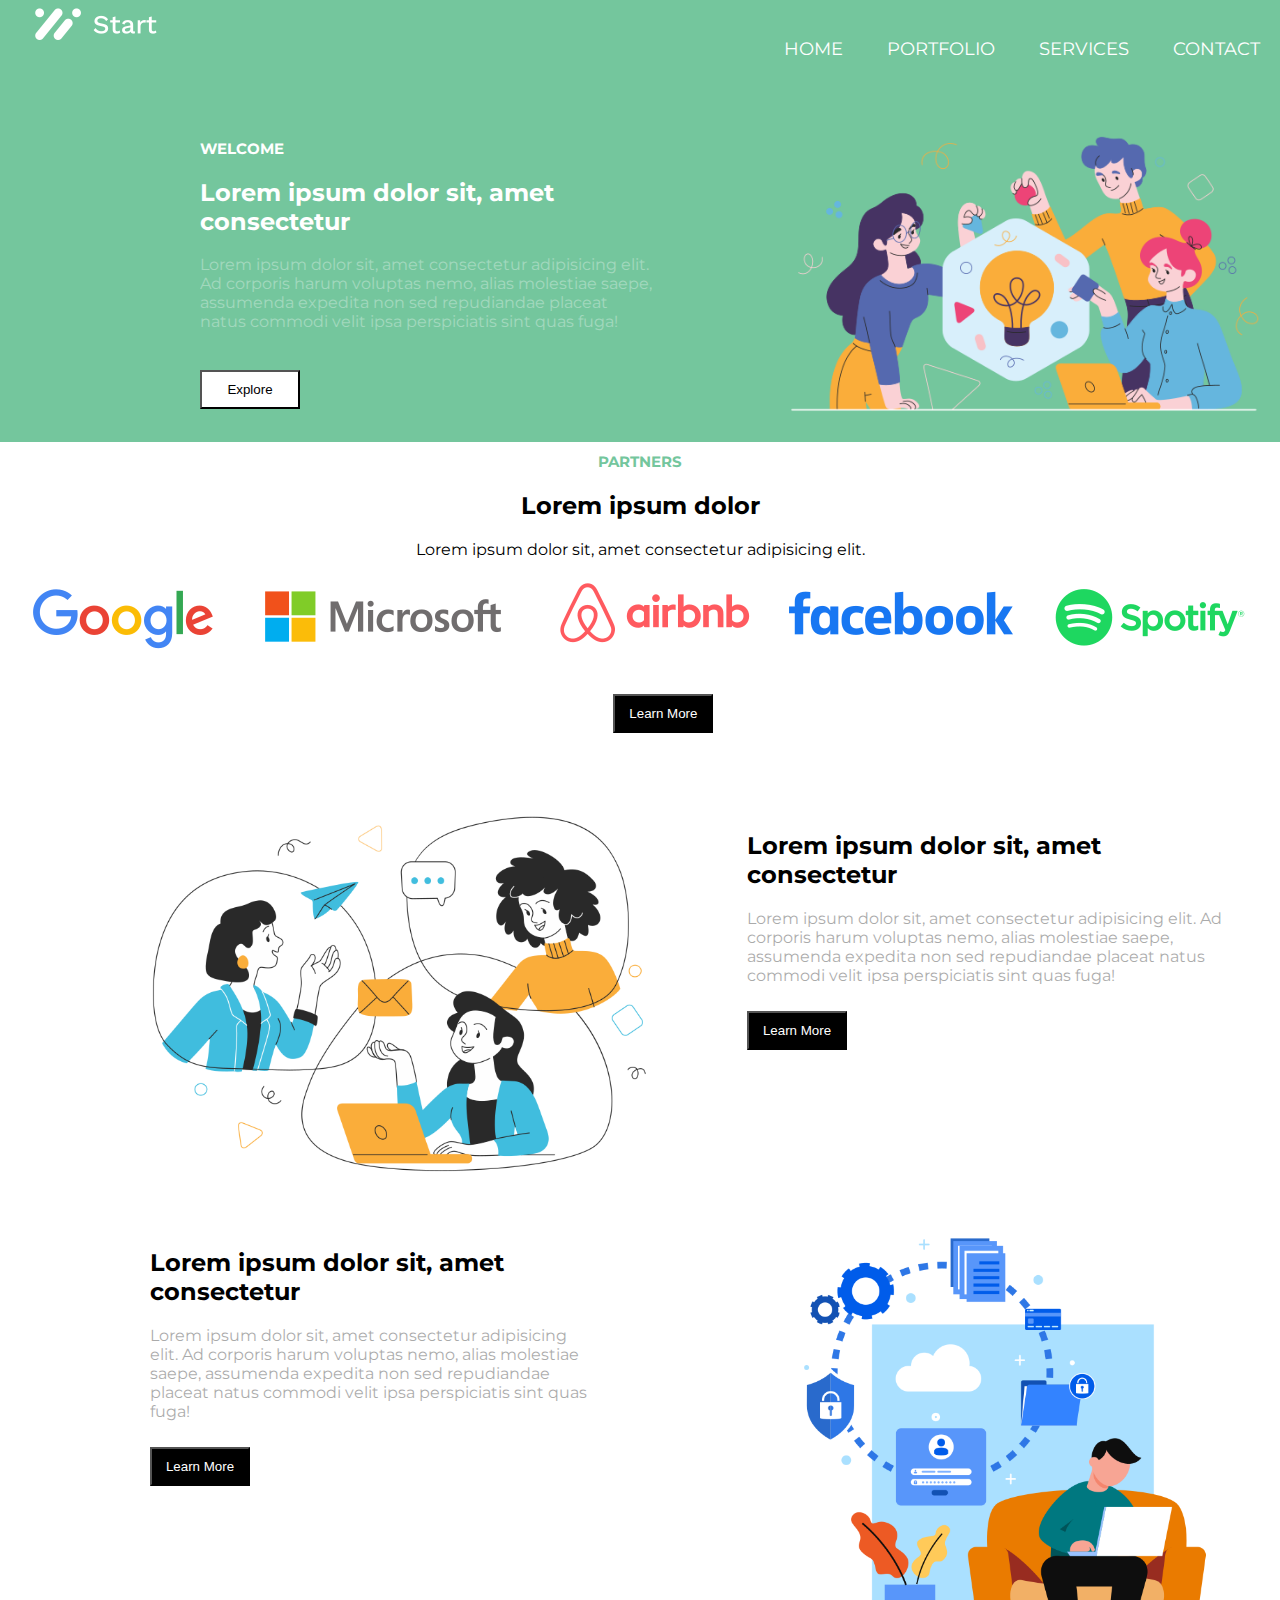
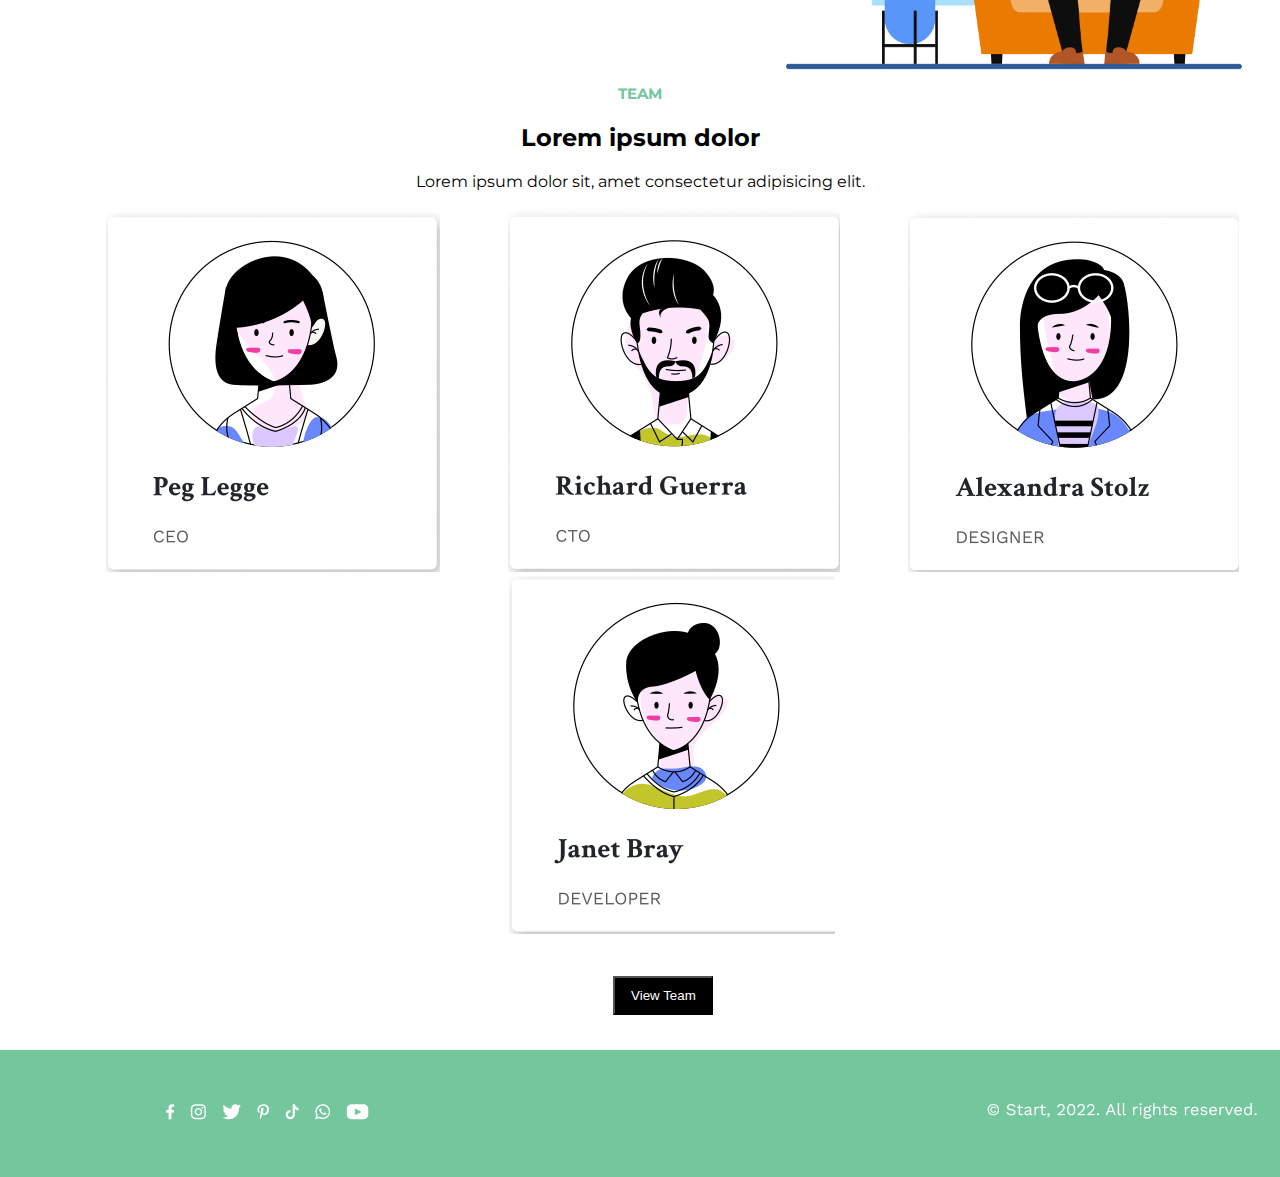
<file: Implementation_maquettes_HTML_CSS/index.html>
<!DOCTYPE html>
<html lang="en">
  <head>
    <meta charset="UTF-8" />
    <meta http-equiv="X-UA-Compatible" content="IE=edge" />
    <meta name="viewport" content="width=device-width, initial-scale=1.0" />
    <title></title>
    <link rel="stylesheet" href="style.css" />
    <link
      rel="stylesheet"
      href="https://cdnjs.cloudflare.com/ajax/libs/font-awesome/5.15.2/css/all.min.css"
    />
  </head>
  <body>
    <header>
      <nav class="main-nav">
        <input type="checkbox" id="check" />
        <label for="check" class="menu-btn">
          <i class="fas fa-bars"></i>
        </label>
        <!--a href="index.html" class="logo">andraWare</a-->
        <img class="logo" src="images/logo.png" alt="">
        <ul class="navlinks">
          <li><a href="index.html">Home</a></li>
          <li><a href="portfolio.html">Portfolio</a></li>
          <li><a href="services.html">Services</a></li>
          <li><a href="contact.html" class="contact">Contact</a></li>
        </ul>
      </nav>
      <div class="bloc_1">
        <div class="des">
            <h1>WELCOME</h1>
            <h2>Lorem ipsum dolor sit, amet consectetur</h2>
            <p>Lorem ipsum dolor sit, amet consectetur adipisicing elit. Ad corporis harum voluptas nemo, alias molestiae saepe, assumenda expedita non sed repudiandae placeat natus commodi velit ipsa perspiciatis sint quas fuga!</p>
            <button>Explore</button>
        </div>
        <div class="im">
            <img src="images/im_1.png" alt="">
        </div>
    </div>
    </header>
      
    <div class="a">
        <div class="a_1">
            <h1>PARTNERS</h1>
            <h2>Lorem ipsum dolor</h2>
            <p>Lorem ipsum dolor sit, amet consectetur adipisicing elit.</p>
            <!--img src="images/res.png" alt="" srcset=""-->
            <div class="res">
                <img src="images/google.png" alt="">
                <img src="images/microsoft.png" alt="">
                <img src="images/are.png" alt="">
                <img src="images/facebook.png" alt="">
                <img src="images/sportify.png" alt="">

            </div>
            <pre> 
            <button>Learn More</button>      
            </pre>
            
        </div>
        
    </div>
    <div class="b">
        <div class="b_1">
            <img src="images/filles.png" alt="">

        </div>
        <div class="b_2">
            <div class="des">
                <h2>Lorem ipsum dolor sit, amet consectetur</h2>
                <p>Lorem ipsum dolor sit, amet consectetur adipisicing elit. Ad corporis harum voluptas nemo, alias molestiae saepe, assumenda expedita non sed repudiandae placeat natus commodi velit ipsa perspiciatis sint quas fuga!</p>
                <button>Learn More</button>
            </div>

        </div>

    </div>
    <div class="c">
        <div class="c_1">
            <div class="des">
                <h2>Lorem ipsum dolor sit, amet consectetur</h2>
                <p>Lorem ipsum dolor sit, amet consectetur adipisicing elit. Ad corporis harum voluptas nemo, alias molestiae saepe, assumenda expedita non sed repudiandae placeat natus commodi velit ipsa perspiciatis sint quas fuga!</p>
                <button>Learn More</button>
            </div>
        </div>    
        <div class="c_2">
            <img src="images/garOrdi.png" alt="">
    
        </div>


    </div>
    <div class="a">
        <div class="a_1">
            <h1>TEAM</h1>
            <h2>Lorem ipsum dolor</h2>
            <p>Lorem ipsum dolor sit, amet consectetur adipisicing elit.</p>
            <!--img id="cool" src="images/team.png.png" alt="" srcset=""-->
            <div class="team">
                <img src="images/team1.png" alt="">
                <img src="images/team2.png" alt="">
                <img src="images/team3.png" alt="">
                <img src="images/team4.png" alt="">

            </div>
            <pre> 
            <button>View Team</button>      
            </pre>
            
        </div>
        
    </div>
    <div class="footer">
        <div id="media">
            <img src="images/media.png" alt="">

        </div>
        
        <div id="licence">
            <img src="images/licence.png" alt="">

        </div>
        
        
    </div>
    
  </body>
</html>
</file>
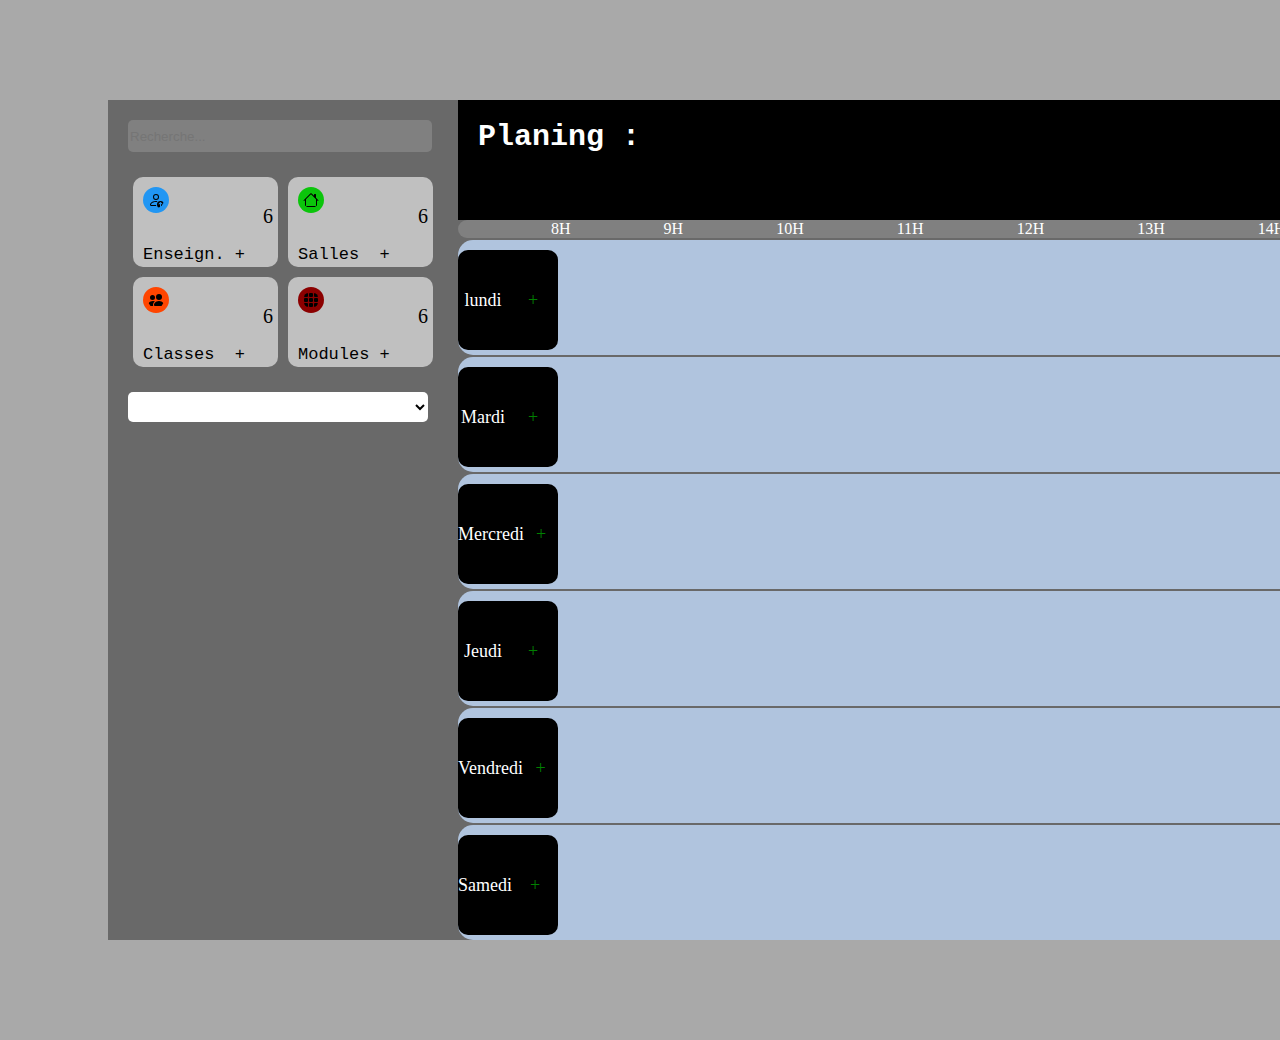
<file: Projet_Js/index.html>
<!DOCTYPE html>
<html lang="en">
<head>
    <meta charset="UTF-8">
    <meta http-equiv="X-UA-Compatible" content="IE=edge">
    <meta name="viewport" content="width=device-width, initial-scale=1.0">
    <link rel="stylesheet" href="style.css">
    <title></title>
    <script src="JS.js" defer></script>
</head>
<body>
    <div class="container" id="containere">
        <div class="a">
            <div class="recherche">
                <input type="text" placeholder="Recherche..." id="">
            </div>
            <div class="bloc">
                <div class="bloc_1">
                    <div class="Eng">
                        <svg xmlns="http://www.w3.org/2000/svg" width="16" height="16" fill="currentColor" class="bi bi-person-up" viewBox="0 0 16 16">
                            <path d="M12.5 16a3.5 3.5 0 1 0 0-7 3.5 3.5 0 0 0 0 7Zm.354-5.854 1.5 1.5a.5.5 0 0 1-.708.708L13 11.707V14.5a.5.5 0 0 1-1 0v-2.793l-.646.647a.5.5 0 0 1-.708-.708l1.5-1.5a.5.5 0 0 1 .708 0ZM11 5a3 3 0 1 1-6 0 3 3 0 0 1 6 0ZM8 7a2 2 0 1 0 0-4 2 2 0 0 0 0 4Z"/>
                            <path d="M8.256 14a4.474 4.474 0 0 1-.229-1.004H3c.001-.246.154-.986.832-1.664C4.484 10.68 5.711 10 8 10c.26 0 .507.009.74.025.226-.341.496-.65.804-.918C9.077 9.038 8.564 9 8 9c-5 0-6 3-6 4s1 1 1 1h5.256Z"/>
                        </svg>
                        <span>6</span>
                        <pre><p>Enseign. +</p></pre>
        
                    </div>
                    <div class="salles">
                        <svg xmlns="http://www.w3.org/2000/svg" width="16" height="16" fill="currentColor" class="bi bi-house" viewBox="0 0 16 16">
                            <path d="M8.707 1.5a1 1 0 0 0-1.414 0L.646 8.146a.5.5 0 0 0 .708.708L2 8.207V13.5A1.5 1.5 0 0 0 3.5 15h9a1.5 1.5 0 0 0 1.5-1.5V8.207l.646.647a.5.5 0 0 0 .708-.708L13 5.793V2.5a.5.5 0 0 0-.5-.5h-1a.5.5 0 0 0-.5.5v1.293L8.707 1.5ZM13 7.207V13.5a.5.5 0 0 1-.5.5h-9a.5.5 0 0 1-.5-.5V7.207l5-5 5 5Z"/>
                        </svg>
                        <span>6</span>
                        <pre><p>Salles  +</p></pre>
                    </div>
                
                </div>
                <div class="bloc_2">
                    <div class="classes">
                        <svg xmlns="http://www.w3.org/2000/svg" width="16" height="16" fill="currentColor" class="bi bi-people-fill" viewBox="0 0 16 16">
                            <path d="M7 14s-1 0-1-1 1-4 5-4 5 3 5 4-1 1-1 1H7Zm4-6a3 3 0 1 0 0-6 3 3 0 0 0 0 6Zm-5.784 6A2.238 2.238 0 0 1 5 13c0-1.355.68-2.75 1.936-3.72A6.325 6.325 0 0 0 5 9c-4 0-5 3-5 4s1 1 1 1h4.216ZM4.5 8a2.5 2.5 0 1 0 0-5 2.5 2.5 0 0 0 0 5Z"/>
                        </svg>
                        <span>6</span>
                        <pre><p>Classes  +</p></pre>   
                    </div>
                    <div class="modules">
                        <svg xmlns="http://www.w3.org/2000/svg" width="16" height="16" fill="currentColor" class="bi bi-grid-3x3-gap-fill" viewBox="0 0 16 16">
                            <path d="M1 2a1 1 0 0 1 1-1h2a1 1 0 0 1 1 1v2a1 1 0 0 1-1 1H2a1 1 0 0 1-1-1V2zm5 0a1 1 0 0 1 1-1h2a1 1 0 0 1 1 1v2a1 1 0 0 1-1 1H7a1 1 0 0 1-1-1V2zm5 0a1 1 0 0 1 1-1h2a1 1 0 0 1 1 1v2a1 1 0 0 1-1 1h-2a1 1 0 0 1-1-1V2zM1 7a1 1 0 0 1 1-1h2a1 1 0 0 1 1 1v2a1 1 0 0 1-1 1H2a1 1 0 0 1-1-1V7zm5 0a1 1 0 0 1 1-1h2a1 1 0 0 1 1 1v2a1 1 0 0 1-1 1H7a1 1 0 0 1-1-1V7zm5 0a1 1 0 0 1 1-1h2a1 1 0 0 1 1 1v2a1 1 0 0 1-1 1h-2a1 1 0 0 1-1-1V7zM1 12a1 1 0 0 1 1-1h2a1 1 0 0 1 1 1v2a1 1 0 0 1-1 1H2a1 1 0 0 1-1-1v-2zm5 0a1 1 0 0 1 1-1h2a1 1 0 0 1 1 1v2a1 1 0 0 1-1 1H7a1 1 0 0 1-1-1v-2zm5 0a1 1 0 0 1 1-1h2a1 1 0 0 1 1 1v2a1 1 0 0 1-1 1h-2a1 1 0 0 1-1-1v-2z"/>
                        </svg>
                        <!--img src="" alt=""-->
                        <span>6</span>
                        <pre><p>Modules +</p></pre>  
                    </div>
                </div>
                
            </div>
            <div class="liste">
                <select id="selection">
                    
                </select>
            </div>
            
        </div>
        <div class="b">
            <div class="planing" id="planing">
                <div class="p1">
                    <pre><strong>Planing :<span id="titre"></span></strong></pre>
                </div>
                <div class="p2">
                    <label class="switch">
                        <input id="toggle-button" type="checkbox">
                        <span class="slider round"></span>
                    </label>
                </div>
            </div>
            <div class="horaires">
                <!--div class="espaces">
                </div-->
                <div class="heures">
                    
                </div>

            </div>
            <div class="jour" data-jour="lundi">
                <div class="jo" >
                    <span>lundi</span>
                    <span id="plus">+</span> 
                </div> 
                <div class="hor"id="lundi">
                   <!--div class="elt">
                        <div class="contenuElt">
                            <span class="span1">L2 GPT</span>
                            <span class="span2">JAVASCRIPT</span>
                            <span class="span3">101</span>
                        </div>
                    
                   </div-->
                </div>               
            </div>
            <div class="jour" data-jour="mardi">
                <div class="jo" >
                    <span>Mardi</span>
                    <span id="plus">+</span> 
                </div>
                <div class="hor" id="mardi">
                    <!--div class="elt">
                        
                        
                    </div-->
                </div>                 
            </div>
            <div class="jour" data-jour="mercredi">
                <div class="jo">
                    <span>Mercredi</span>
                    <span id="plus">+</span> 
                </div>
                <div class="hor" id="mercredi">
                    <!--div class="elt">
                        
                    </div-->
                 </div>                 
            </div>
            <div class="jour" data-jour="jeudi">
                <div class="jo">
                    <span>Jeudi</span>
                    <span id="plus">+</span>           
                </div>
                <div class="hor" id="jeudi">
                    <!--div class="elt">
                        
                    </div-->
                 </div>                 
            </div>
            <div class="jour" data-jour="vendredi">
                <div class="jo">
                    <span>Vendredi</span>
                    <span id="plus">+</span> 
                </div>
                <div class="hor"id="vendredi" >
                    <div class="elt">
                        
                    </div>
                </div>                 
            </div>
            <div class="jour" data-jour="samedi">
                <div class="jo">
                    <span>Samedi</span>
                    <span id="plus">+</span> 
                </div>
                <div class="hor" id="samedi">
                    <!--div class="elt">
                        
                    </div-->
                </div>                 
            </div>
        </div>

    </div>     
	<div id="mon-formulaire">
		<form id="formulaire">
            <h1>Modal Title</h1>
        
            <label for="module">Module</label>
            <select id="module" name="" class="s1">
                <option value="ALGO">ALGO</option>
                <option value="PHP">PHP</option>
                <option value="PYTHON">PYTHON</option>
                <option value="LC">LC</option>
                <option value="JAVASCRIPT">JAVASCRIPT</option>
                <option value="JAVA">JAVA</option>
            </select><br>
        
            <label for="enseignant">Enseignant</label>
            <select id="enseignant" name="" class="s2">
                <option value="Aly">Aly</option>
                <option value="Baila">Baila</option>
                <option value="Ndoye">Ndoye</option>
                <option value="Mbaye">Mbaye</option>
                <option value="Djiby">Djiby</option>
                <option value="Seckouba">SecKouba</option>
            </select><br>
        
            <label for="salle">Salle</label>
            <select id="salle" name="" class="s3">
                <option value="101">101</option>
                <option value="102">102</option>
                <option value="103">103</option>
                <option value="104">104</option>
                <option value="201">201</option>
            </select><br>
        
            <label for="heureDebut">HeureDebut</label>
            <select id="heureDebut" name="" class="s4">
                <option value="8">8H</option>
                <option value="9">9H</option>
                <option value="10">10H</option>
                <option value="11">11H</option>
                <option value="12">12H</option>
                <option value="13">13H</option>
                <option value="14">14H</option>
                <option value="15">15H</option>
                <option value="16">16H</option>
                <option value="17">17H</option>
            </select><br>
        
            <label for="heureFin">HeureFin</label>
            <select id="heureFin" name="" class="s5">
                <option value="9">9H</option>
                <option value="10">10H</option>
                <option value="11">11H</option>
                <option value="12">12H</option>
                <option value="13">13H</option>
                <option value="14">14H</option>
                <option value="15">15H</option>
                <option value="16">16H</option>
                <option value="17">17H</option>
			</select><br>

	        <div class="input">
                <input type="reset" value="Annuler">
			    <input type="submit" value="Envoyer">

            </div>
		</form>
	</div> 
    
</body>
</html>
</file>
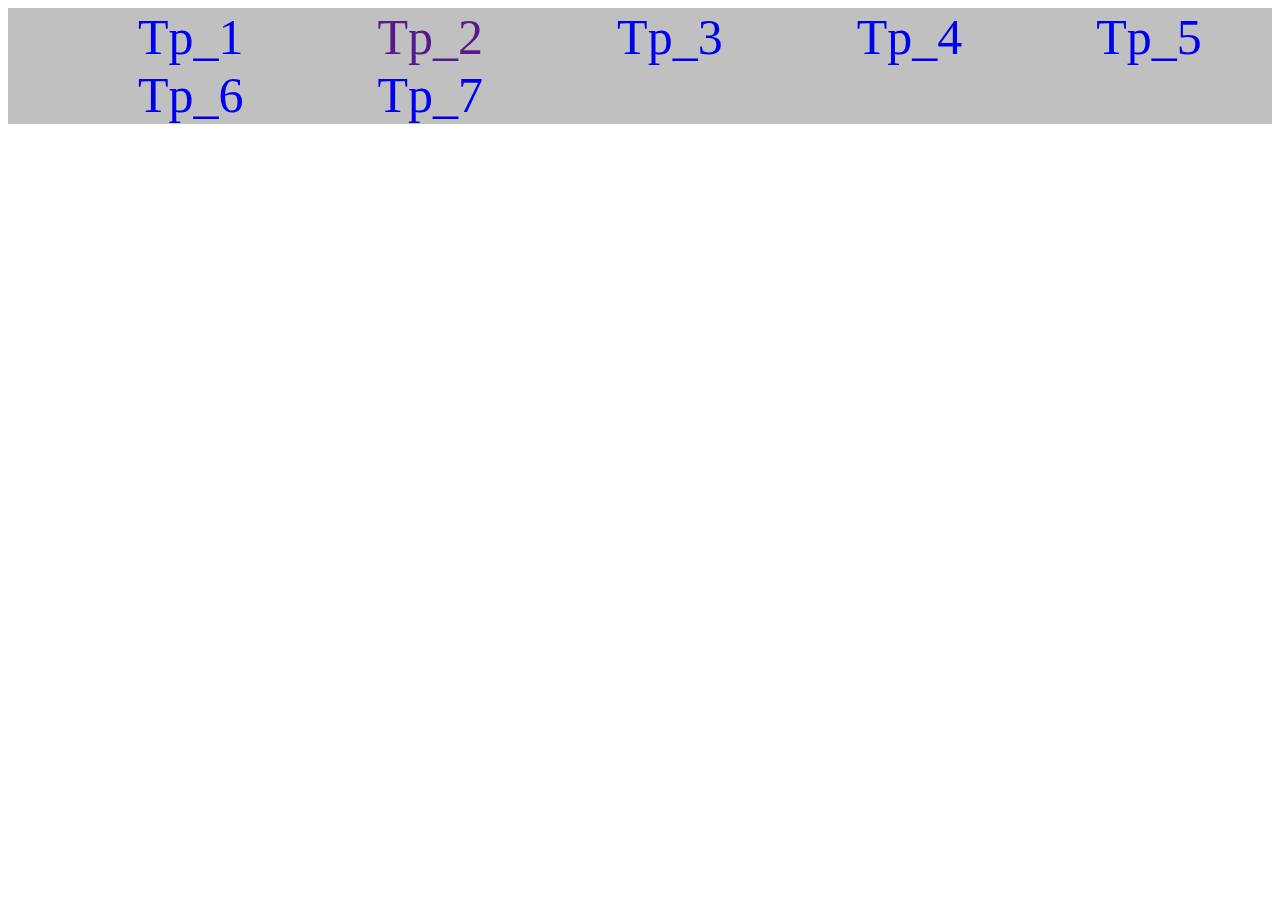
<file: Tp_JS/index.html>
<!DOCTYPE html>
<html lang="en">
<head>
    <meta charset="UTF-8">
    <meta http-equiv="X-UA-Compatible" content="IE=edge">
    <meta name="viewport" content="width=device-width, initial-scale=1.0">
    <link rel="stylesheet" href="style.css">
    <title>Document</title>
</head>

<body>
    <header>
        <div class="container">
            <a href="Tp_1/index.html">Tp_1</a>
            <a href="">Tp_2</a>
            <a href="Tp_3/tp_3.html">Tp_3</a>
            <a href="Tp_4/tp_4.html">Tp_4</a>
            <a href="Tp_5/index.html">Tp_5</a>
            <a href="Tp_6/tp_6.html">Tp_6</a>
            <a href="Tp_7/tp_7.html">Tp_7</a>
        </div>
    </header>
</body>
</html>
</file>
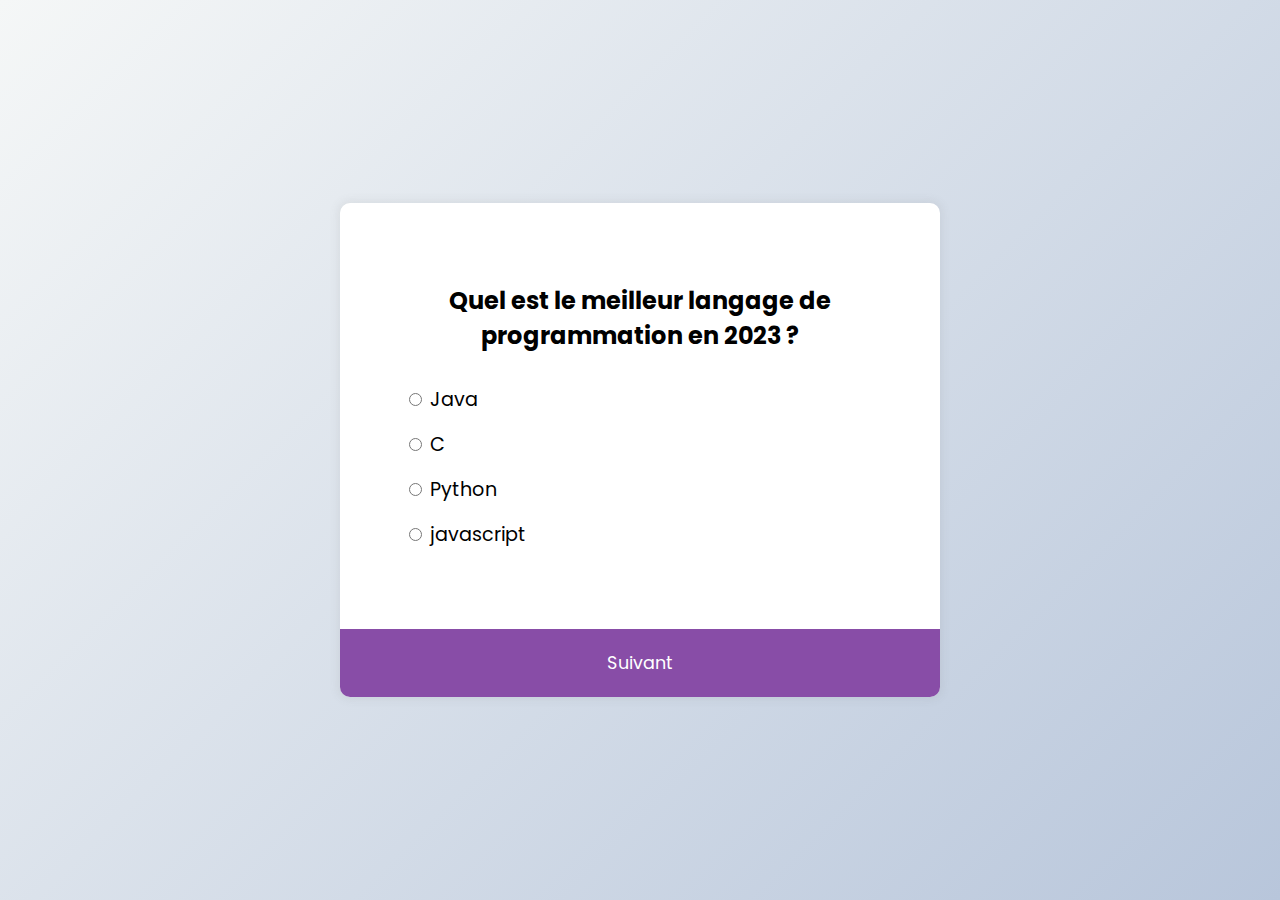
<file: Tp_JS/Tp_5/index.html>
<!DOCTYPE html>
<html lang="en">
<head>
  <meta charset="UTF-8">
  <meta http-equiv="X-UA-Compatible" content="IE=edge">
  <meta name="viewport" content="width=device-width, initial-scale=1.0">
  <link rel="stylesheet" href="style.css">
  <title>Jeu de Quiz</title>
</head>
<body>

  <div class="quiz-container" id="quiz">
    <div class="quiz-header">
      <h2 id="question">Question Text</h2>
      <ul>
        <li>
          <input type="radio" name="answer" id="a" class="answer">
          <label for="a" id="a_text">Answer</label>
        </li>

        <li>
          <input type="radio" name="answer" id="b" class="answer">
          <label for="b" id="b_text">Answer</label>
        </li>

        <li>
          <input type="radio" name="answer" id="c" class="answer">
          <label for="c" id="c_text">Answer</label>
        </li>

        <li>
          <input type="radio" name="answer" id="d" class="answer">
          <label for="d" id="d_text">Answer</label>
        </li>

      </ul>
    </div>

    <button id="submit">Suivant</button>

  </div>


  <script src="script.js"></script>
  
</body>
</html>
</file>
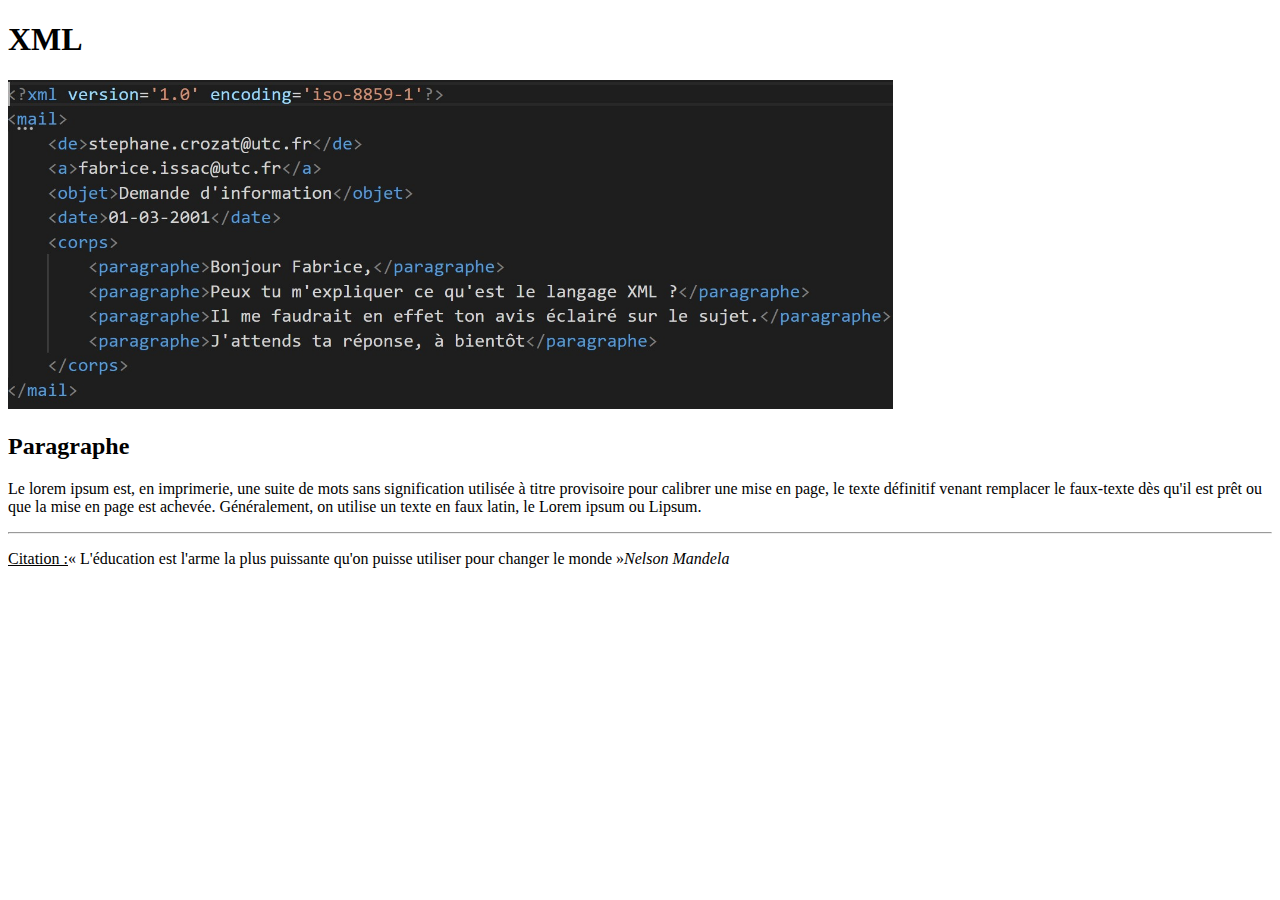
<file: html_CSS/tp_1.html>
<!DOCTYPE html>
<html>
<head>
	<title></title>
	<link rel="stylesheet" type="text/css" href="CSS.css">
</head>
<body>
	<h1>XML</h1>
	<img src="photo.jpeg">
	<h2>Paragraphe</h2>
	<p>Le lorem ipsum est, en imprimerie, une suite de mots sans signification utilisée à titre provisoire pour calibrer une mise en page, le texte définitif venant remplacer le faux-texte dès qu'il est prêt ou que la mise en page est achevée. Généralement, on utilise un texte en faux latin, le Lorem ipsum ou Lipsum.</p>
	<hr>
	<p><span id='a'>Citation :</span>« L'éducation est l'arme la plus puissante qu'on puisse utiliser pour changer le monde »<span id='b'>Nelson Mandela </span> </p>	

</body>
</html>
</file>
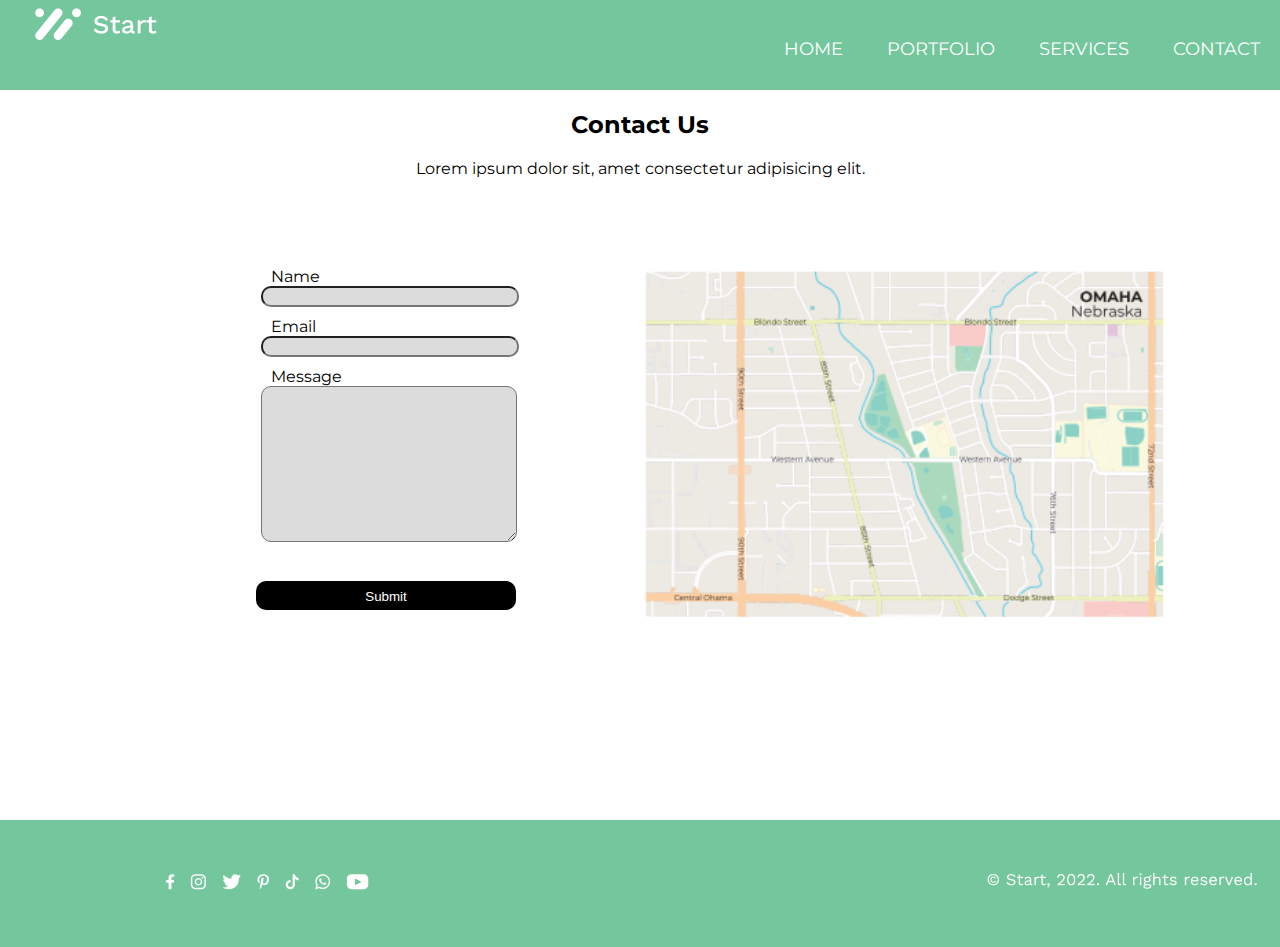
<file: Implementation_maquettes_HTML_CSS/contact.html>
<!DOCTYPE html>
<html lang="en">
  <head>
    <meta charset="UTF-8" />
    <meta http-equiv="X-UA-Compatible" content="IE=edge" />
    <meta name="viewport" content="width=device-width, initial-scale=1.0" />
    <title></title>
    <link rel="stylesheet" href="style.css" />
    <link
      rel="stylesheet"
      href="https://cdnjs.cloudflare.com/ajax/libs/font-awesome/5.15.2/css/all.min.css"
    />
  </head>
  <body>
    <header>
      <nav class="main-nav">
        <input type="checkbox" id="check" />
        <label for="check" class="menu-btn">
          <i class="fas fa-bars"></i>
        </label>
        <!--a href="index.html" class="logo">andraWare</a-->
        <img class="logo" src="images/logo.png" alt="">
        <ul class="navlinks">
            <li><a href="index.html">Home</a></li>
            <li><a href="portfolio.html">Portfolio</a></li>
            <li><a href="services.html">Services</a></li>
            <li><a href="contact.html" class="contact">Contact</a></li>
          </ul>
      </nav>
      
    </header>
    <div class="a">
        <div class="a_1">
            <h2>Contact Us</h2>
            <p>Lorem ipsum dolor sit, amet consectetur adipisicing elit.</p>
            
        </div>   
    </div>
    <div class="contact">
        <div class="form">
            <form action="">
                <div class="ab">
                    <label for="">Name</label><br>
                    <input type="text">
                </div>
                <div class="ab">
                    <label for="">Email</label><br>
                    <input type="text">
                </div>
                <div class="abc">
                    <label for="">Message</label><br>
                    <textarea name="" id="" cols="30" rows="10"></textarea>
                </div>
                <div class="abcd">
                    <button type="submit"><span>Submit</span></button>
                </div>
            </form>
        </div>
        <div class="carte">
            <img src="images/carte.png" alt="">
        </div>
    </div>
    <div class="footer">
        <div id="media">
            <img src="images/media.png" alt="">

        </div>
        
        <div id="licence">
            <img src="images/licence.png" alt="">
        </div>   
    </div>  
  </body>
</html>
</file>
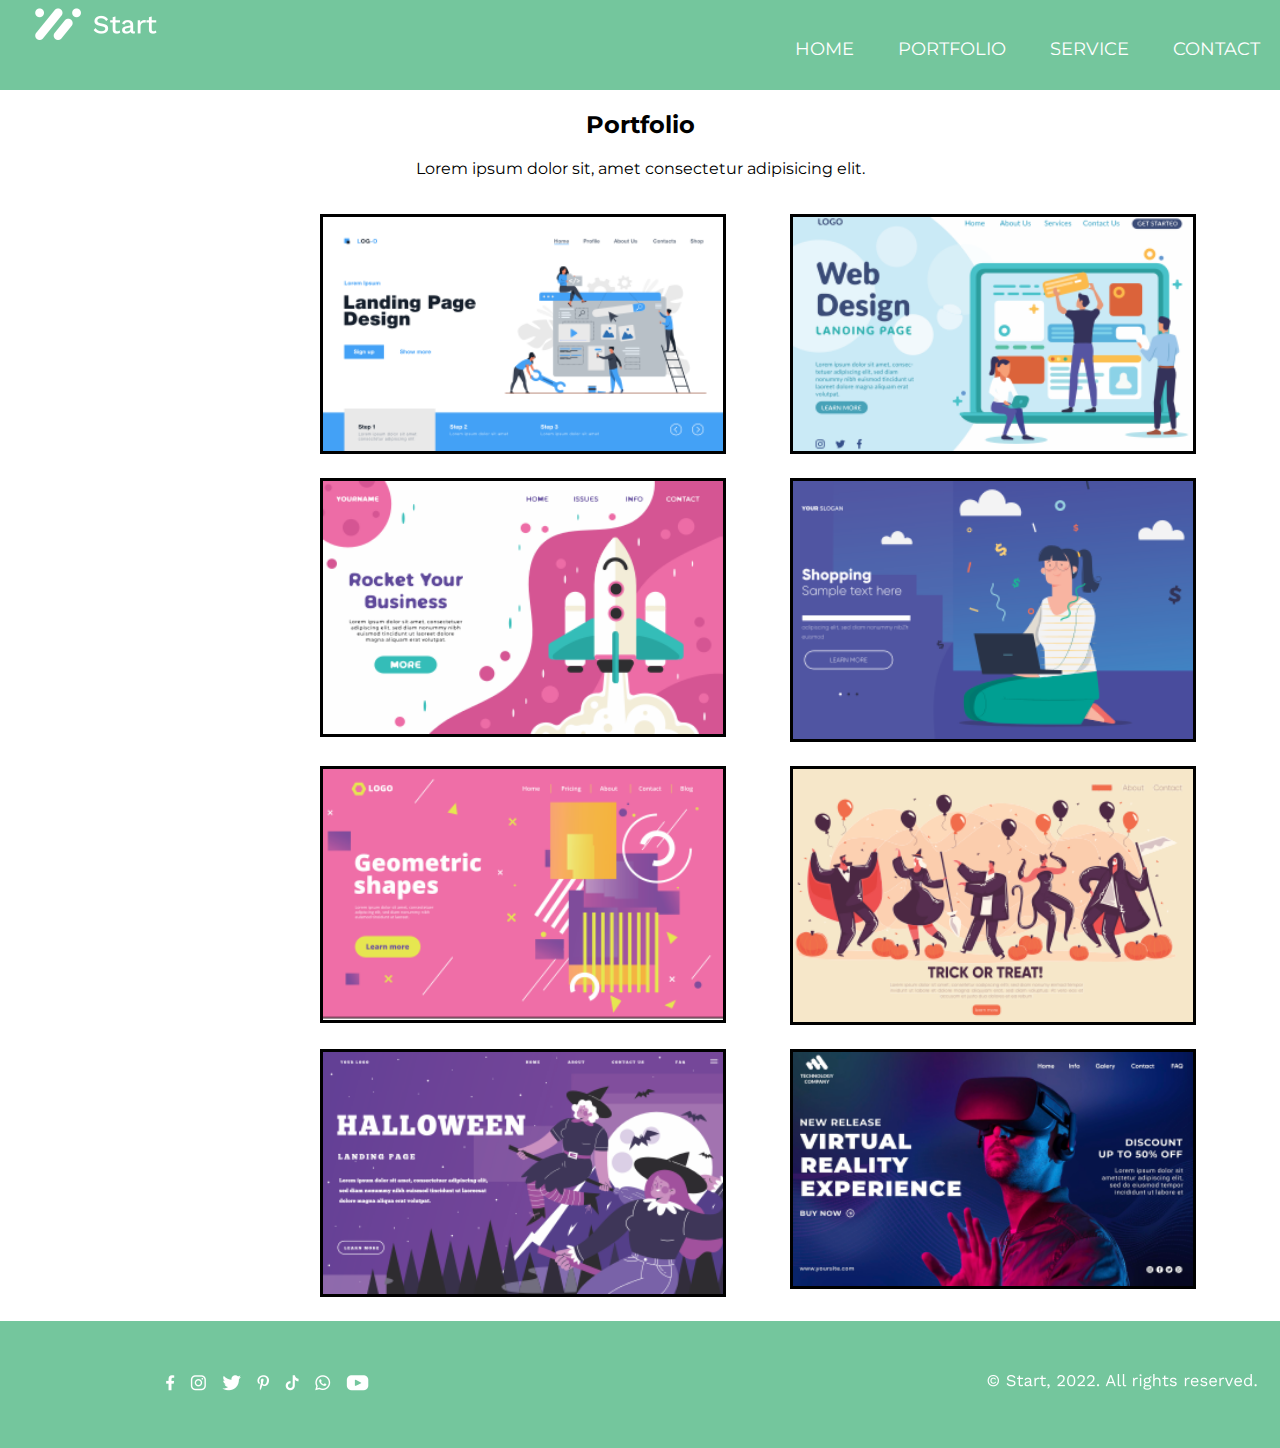
<file: Implementation_maquettes_HTML_CSS/portfolio.html>
<!DOCTYPE html>
<html lang="en">
  <head>
    <meta charset="UTF-8" />
    <meta http-equiv="X-UA-Compatible" content="IE=edge" />
    <meta name="viewport" content="width=device-width, initial-scale=1.0" />
    <title></title>
    <link rel="stylesheet" href="style.css" />
    <link
      rel="stylesheet"
      href="https://cdnjs.cloudflare.com/ajax/libs/font-awesome/5.15.2/css/all.min.css"
    />
  </head>
  <body>
    <header>
      <nav class="main-nav">
        <input type="checkbox" id="check" />
        <label for="check" class="menu-btn">
          <i class="fas fa-bars"></i>
        </label>
        <!--a href="index.html" class="logo">andraWare</a-->
        <img class="logo" src="images/logo.png" alt="">
        <ul class="navlinks">
          <li><a href="index.html">Home</a></li>
          <li><a href="portfolio.html">Portfolio</a></li>
          <li><a href="services.html">Service</a></li>
          <li><a href="contact.html" class="contact">Contact</a></li>
        </ul>
      </nav>
      
    </header>
    <div class="a">
        <div class="a_1">
            <!--h1>WORKS</h1-->
            <h2>Portfolio</h2>
            <p>Lorem ipsum dolor sit, amet consectetur adipisicing elit.</p>
            
        </div>   
    </div>
    <div class="ligne">
        <div class="col1">
            <img src="images/rec_1.png.png" alt="">
        </div>
        <div class="col2">
            <img src="images/rec_2.png" alt="">
        </div>
    </div>
    <div class="ligne">
        <div class="col1">
            <img src="images/rec_3.png" alt="">
        </div>
        <div class="col2">
            <img src="images/rec_4.png" alt="">
        </div>
    </div>
    <div class="ligne">
        <div class="col1">
            <img src="images/rec_5.png" alt="">
        </div>
        <div class="col2">
            <img src="images/rec_6.png" alt="">
        </div>
    </div>
    <div class="ligne">
        <div class="col1">
            <img src="images/rec_7.png" alt="">
        </div>
        <div class="col2">
            <img src="images/rec_8.png" alt="">
        </div>
    </div>
    <div class="footer">
        <div id="media">
            <img src="images/media.png" alt="">

        </div>
        
        <div id="licence">
            <img src="images/licence.png" alt="">
        </div>   
    </div>  
  </body>
</html>
</file>
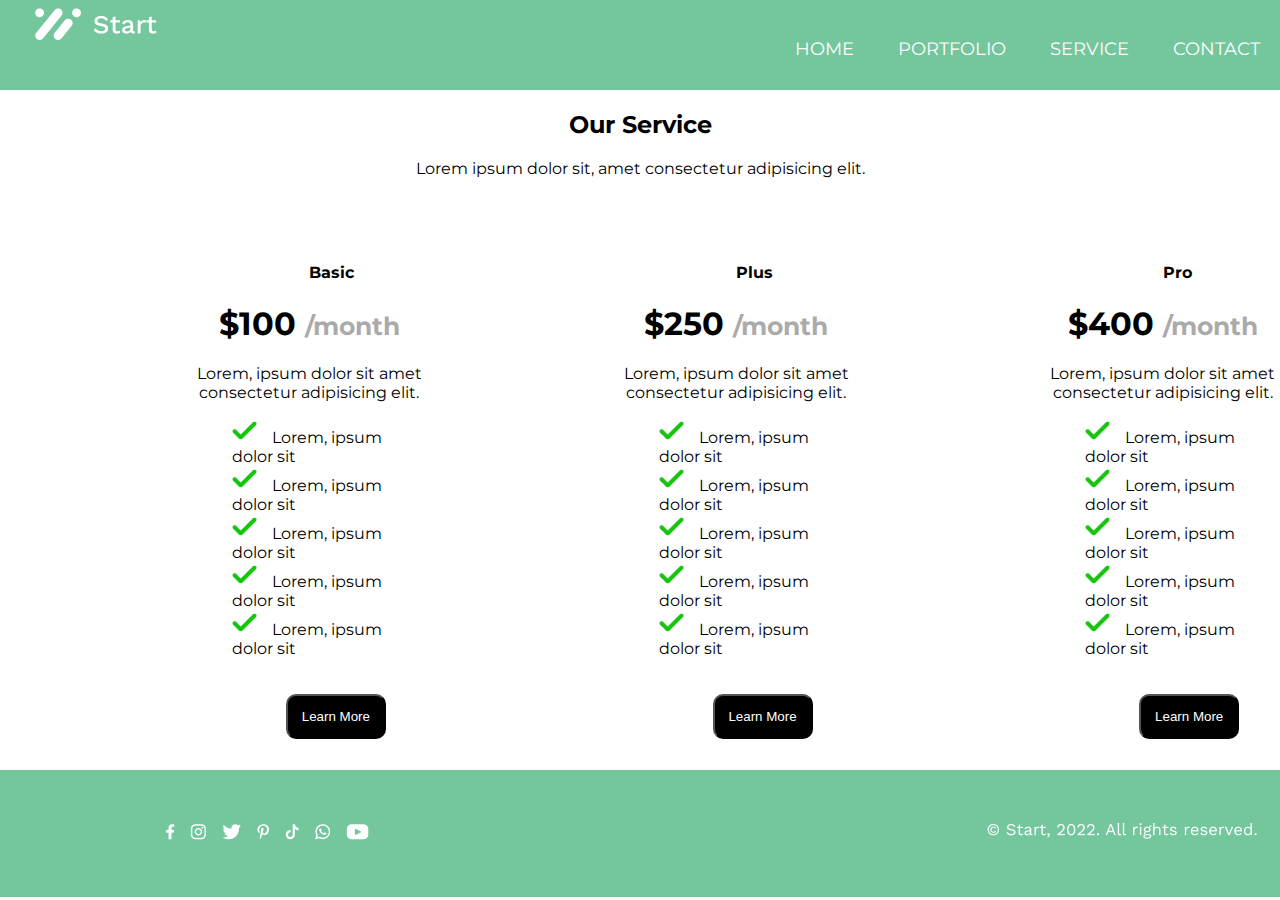
<file: Implementation_maquettes_HTML_CSS/services.html>
<!DOCTYPE html>
<html lang="en">
  <head>
    <meta charset="UTF-8" />
    <meta http-equiv="X-UA-Compatible" content="IE=edge" />
    <meta name="viewport" content="width=device-width, initial-scale=1.0" />
    <title></title>
    <link rel="stylesheet" href="style.css" />
    <link
      rel="stylesheet"
      href="https://cdnjs.cloudflare.com/ajax/libs/font-awesome/5.15.2/css/all.min.css"
    />
  </head>
  <body>
    <header>
      <nav class="main-nav">
        <input type="checkbox" id="check" />
        <label for="check" class="menu-btn">
          <i class="fas fa-bars"></i>
        </label>
        <!--a href="index.html" class="logo">andraWare</a-->
        <img class="logo" src="images/logo.png" alt="">
        <ul class="navlinks">
          <li><a href="index.html">Home</a></li>
          <li><a href="portfolio.html">Portfolio</a></li>
          <li><a href="services.html">Service</a></li>
          <li><a href="contact.html" class="contact">Contact</a></li>
        </ul>
      </nav>
      
    </header>
    <div class="a">
        <div class="a_1">
            <!--h1>PLAN</h1-->
            <h2>Our Service</h2>
            <p>Lorem ipsum dolor sit, amet consectetur adipisicing elit.</p>
            
        </div>   
    </div>
    <div class="service">
        <div class="service1">
            <h4>Basic</h4>
            <h1>$100 <span>/month</span></h1>
            <p>Lorem, ipsum dolor sit amet consectetur adipisicing elit.</p>
            <ul>
                <li><img src="images/valide.jpg" alt="">Lorem, ipsum dolor sit</li>
                <li><img src="images/valide.jpg" alt="">Lorem, ipsum dolor sit</li>
                <li><img src="images/valide.jpg" alt="">Lorem, ipsum dolor sit</li>
                <li><img src="images/valide.jpg" alt="">Lorem, ipsum dolor sit</li>
                <li><img src="images/valide.jpg" alt="">Lorem, ipsum dolor sit</li>
            </ul>
            <button>Learn More</button>

        </div>
        <div class="service2">
            <h4>Plus</h4>
            <h1>$250 <span>/month</span></h1>
            <p>Lorem, ipsum dolor sit amet consectetur adipisicing elit.</p>
            <ul>
                <li><img src="images/valide.jpg" alt="">Lorem, ipsum dolor sit</li>
                <li><img src="images/valide.jpg" alt="">Lorem, ipsum dolor sit</li>
                <li><img src="images/valide.jpg" alt="">Lorem, ipsum dolor sit</li>
                <li><img src="images/valide.jpg" alt="">Lorem, ipsum dolor sit</li>
                <li><img src="images/valide.jpg" alt="">Lorem, ipsum dolor sit</li>
            </ul>
            <button>Learn More</button>

        </div>
        <div class="service3">
            <h4>Pro</h4>
            <h1>$400 <span>/month</span></h1>
            <p>Lorem, ipsum dolor sit amet consectetur adipisicing elit.</p>
            <ul>
                <li><img src="images/valide.jpg" alt="">Lorem, ipsum dolor sit</li>
                <li><img src="images/valide.jpg" alt="">Lorem, ipsum dolor sit</li>
                <li><img src="images/valide.jpg" alt="">Lorem, ipsum dolor sit</li>
                <li><img src="images/valide.jpg" alt="">Lorem, ipsum dolor sit</li>
                <li><img src="images/valide.jpg" alt="">Lorem, ipsum dolor sit</li>
            </ul>
            <button>Learn More</button>
        </div>
    </div>
    
    <div class="footer">
        <div id="media">
            <img src="images/media.png" alt="">

        </div>
        
        <div id="licence">
            <img src="images/licence.png" alt="">
        </div>   
    </div>  
  </body>
  
</html>
</file>
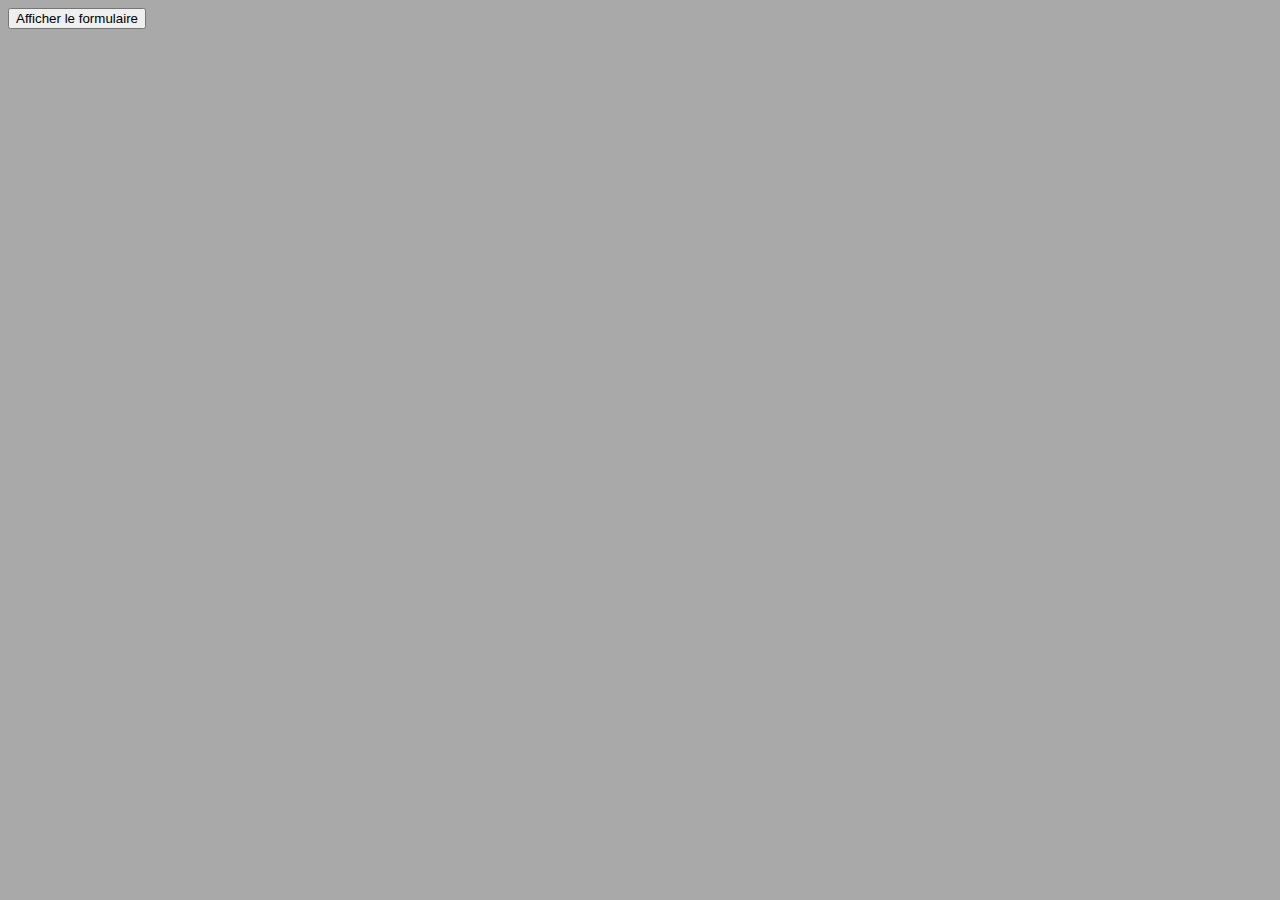
<file: Projet_Js/test.html>
<!DOCTYPE html>
<html lang="en">
<head>
    <meta charset="UTF-8">
    <meta http-equiv="X-UA-Compatible" content="IE=edge">
    <meta name="viewport" content="width=device-width, initial-scale=1.0">
    <title>Document</title>
</head>
<body>
    <!DOCTYPE html>
<html>
<head>
	<title>Formulaire</title>
	<link rel="stylesheet" type="text/css" href="style1.css">
</head>
<body>
	<!DOCTYPE html>
<html>
<head>
	<title>Formulaire avec listes déroulantes</title>
	<link rel="stylesheet" type="text/css" href="style.css">
</head>
<body>
	<button id="mon-bouton">Afficher le formulaire</button>
    
	<div id="mon-formulaire">
		<form>
            <h1>Modal Title</h1>

			<label for="" id="">Module</label>
			<select id="select" name="">
				<option value="">France</option>
				<option value="">ALGO</option>
				<option value="">PHP</option>
				<option value="">PYTHON</option>
                <option value="">LC</option>
                <option value="">JAVASCRIPT</option>
                <option value="">JAVA</option>
			</select><br>

			<label for="">Enseignant</label>
			<select id="select" name="">
				<option value="">Aly</option>
				<option value="">Baila</option>
				<option value="">Ndoye</option>
				<option value="">Mbaye</option>
				<option value="">Djiby</option>
				<option value="">SecKouba</option>
				
			</select><br>
            
            <label for="">Salle</label>
			<select id="select" name="">
				<option value="">101</option>
				<option value="">102</option>
				<option value="">103</option>
				<option value="">104</option>
                <option value="">201</option>
			</select><br>

            <label for="">HeureDébut</label>
			<select id="select" name="">
				<option value="">8H</option>
				<option value="">9H</option>
				<option value="">10H</option>
				<option value="">11H</option>
                <option value="">12H</option>
                <option value="">13H</option>
                <option value="">14H</option>
                <option value="">15H</option>
                <option value="">16H</option>
                <option value="">17H</option>
			</select><br>

            <label for="">HeureFin</label>
			<select id="select" name="">
				<option value=""></option>
				<option value="">9H</option>
				<option value="">10H</option>
				<option value="">11H</option>
                <option value="">12H</option>
                <option value="">13H</option>
                <option value="">14H</option>
                <option value="">15H</option>
                <option value="">16H</option>
                <option value="">17H</option>
			</select><br>

	        <div class="input">
                <input type="reset" value="Annuler">
			    <input type="submit" value="Envoyer">

            </div>
		</form>
	</div>

	<script src="script.js"></script>
</body>
</html>
</file>
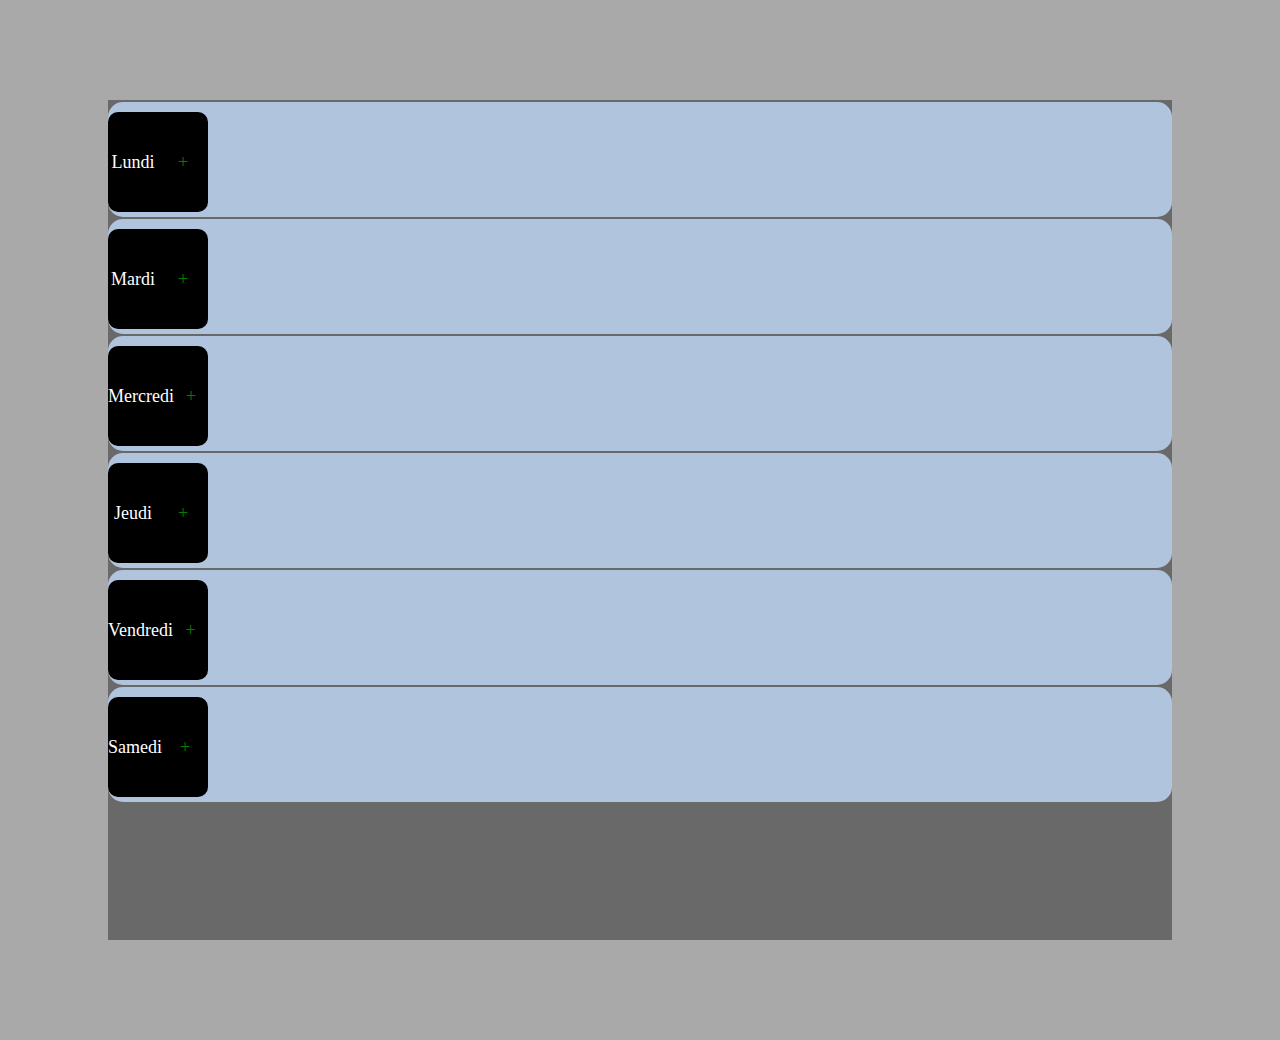
<file: Projet_Js/ttttt.html>
<!DOCTYPE html>
<html lang="en">
<head>
    <meta charset="UTF-8">
    <meta http-equiv="X-UA-Compatible" content="IE=edge">
    <meta name="viewport" content="width=device-width, initial-scale=1.0">
    <link rel="stylesheet" href="style.css">
    <title></title>
</head>
<body>
    <div class="container" id="containere">
        
        <div class="b">
            
            
            <div class="jour" >
                <div class="jo" >
                    <span>Lundi</span>
                    <span id="plus">+</span> 
                </div> 
                            
            </div>
            <div class="jour">
                <div class="jo">
                    <span>Mardi</span>
                    <span id="plus">+</span> 
                </div>
                <div class="hor" id="mardi">
                    <!--div class="elt">
                        
                        
                    </div-->
                </div>                 
            </div>
            <div class="jour">
                <div class="jo">
                    <span>Mercredi</span>
                    <span id="plus">+</span> 
                </div>
                                 
            </div>
            <div class="jour">
                <div class="jo">
                    <span>Jeudi</span>
                    <span id="plus">+</span>           
                </div>
                                
            </div>
            <div class="jour">
                <div class="jo">
                    <span>Vendredi</span>
                    <span id="plus">+</span> 
                </div>
                               
            </div>
            <div class="jour">
                <div class="jo">
                    <span>Samedi</span>
                    <span id="plus">+</span> 
                </div>
                               
            </div>
        </div>
        <script>
            const jo=document.querySelector('.jo')
            jo.addEventListener('click',()=>{
                console.log(jourCorrespondant)
            })
        </script>

    
</body>
</html>
</file>
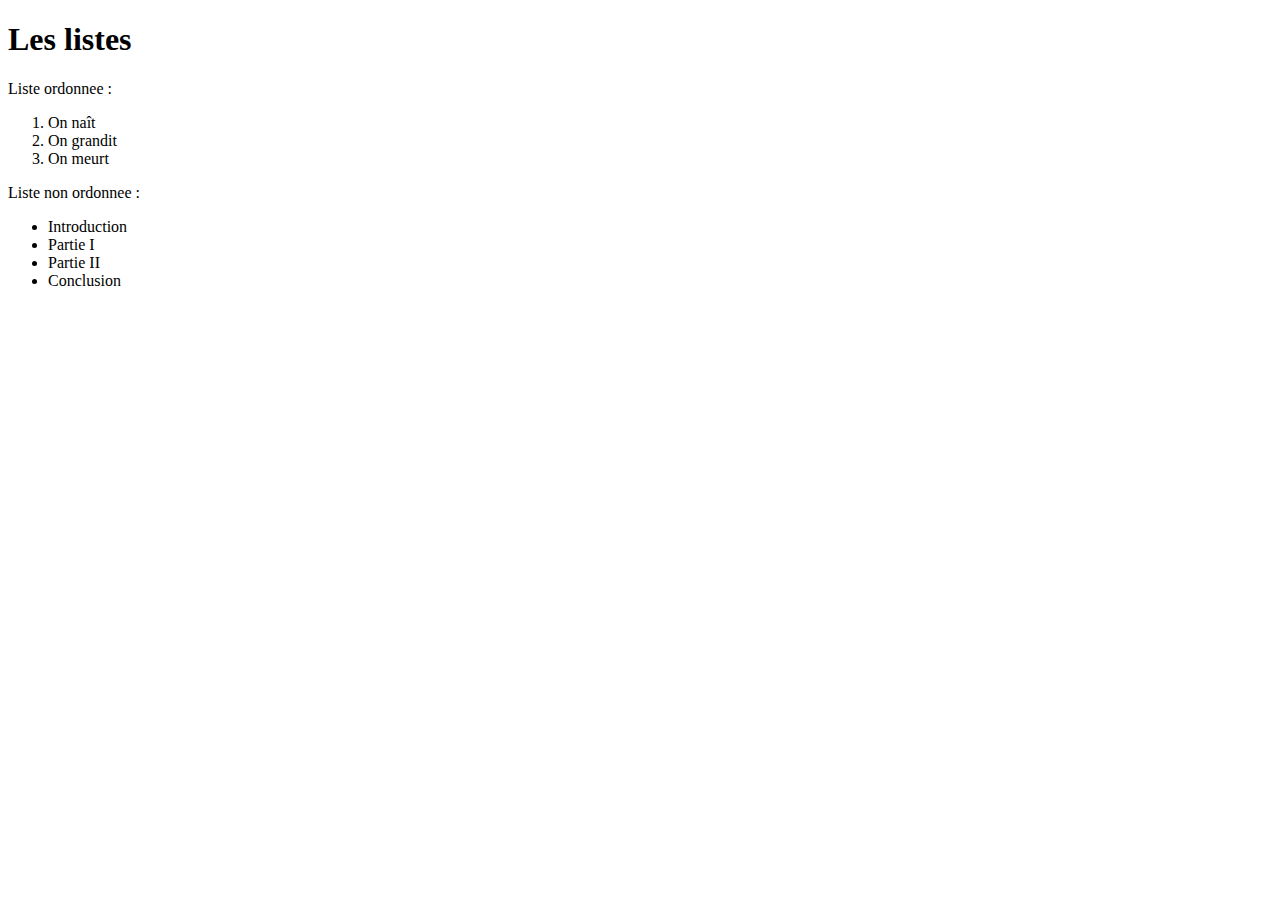
<file: html_CSS/Tp_2/tp_2.html>
<!DOCTYPE html>
<html>
<head>
	<title></title>
</head>
<body>
	<h1>Les listes</h1>

	<p>Liste ordonnee :</p>
	<ol>
	    <li>On naît</li>
	    <li>On grandit</li>
	    <li>On meurt</li>
	</ol>
        
	<p>Liste non ordonnee :</p>
	<ul>
	    <li>Introduction</li>
	    <li>Partie I</li>
	    <li>Partie II</li>
	    <li>Conclusion</li>
	</ul>

</body>
</html>
</file>
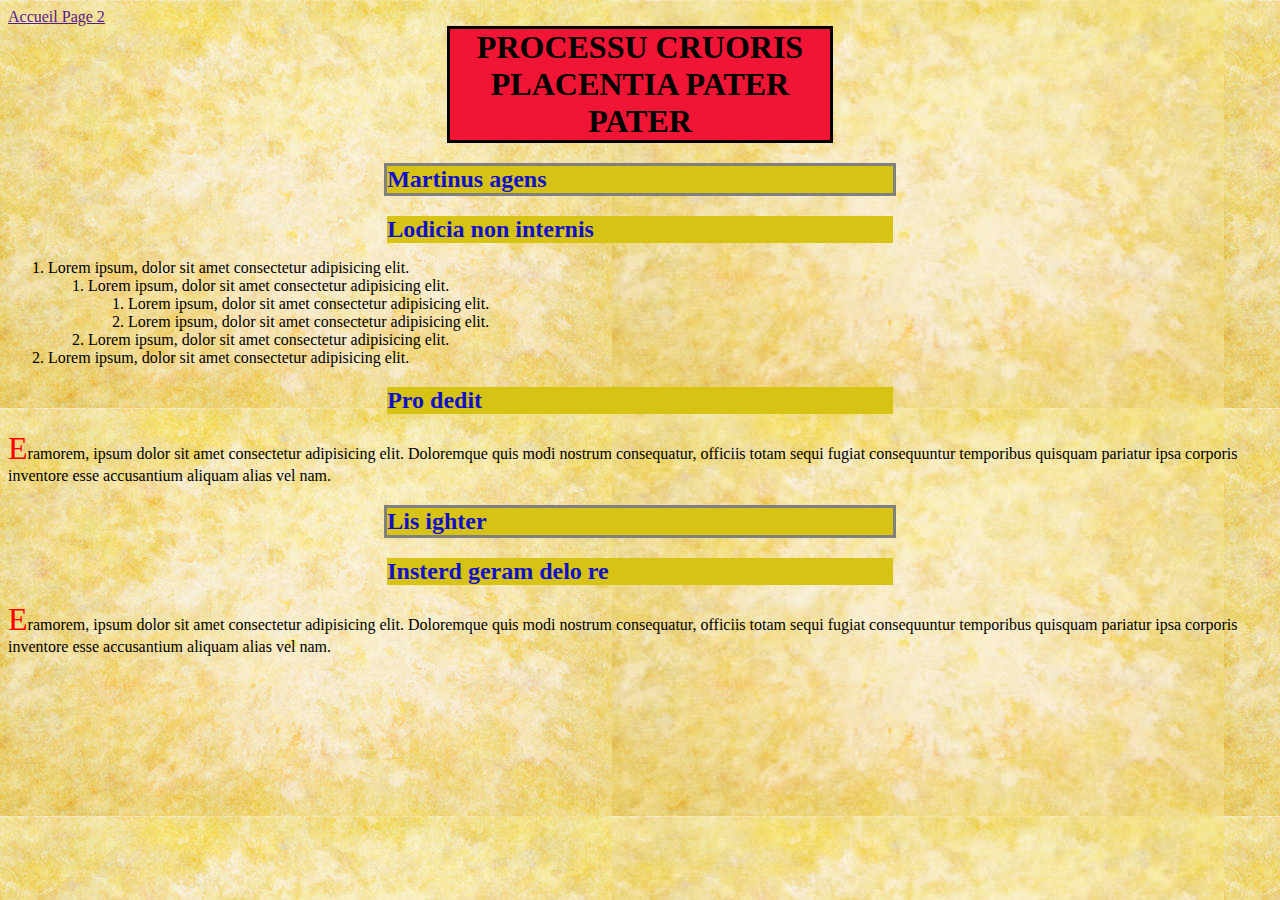
<file: html_CSS/Tp_4/tp_4.html>
<!DOCTYPE html>
<html>
<head>
	<title>Tp || 4</title>
    <link rel="stylesheet" href="CSS.css">
</head>
<body>
    <nav>
        <a href="">Accueil Page 2</a>
    </nav>
	<h1>PROCESSU CRUORIS PLACENTIA PATER PATER</h1>
    <h2 id="hs"> Martinus agens</h2>
    <section>
        <h2 id='s'>Lodicia non internis</h2>
        <ol>
            <li>Lorem ipsum, dolor sit amet consectetur adipisicing elit.</li>
                <ol>
                    <li>Lorem ipsum, dolor sit amet consectetur adipisicing elit.</li>
                    <ol>
                        <li>Lorem ipsum, dolor sit amet consectetur adipisicing elit.</li>
                        <li>Lorem ipsum, dolor sit amet consectetur adipisicing elit.</li>
                    </ol>
                    <li>Lorem ipsum, dolor sit amet consectetur adipisicing elit.</li>
                </ol>
            <li>Lorem ipsum, dolor sit amet consectetur adipisicing elit.</li>
        </ol>
             
    </section>
    <section>
        <h2 id='s'>Pro dedit </h2>
        <p>Eramorem, ipsum dolor sit amet consectetur adipisicing elit. Doloremque quis modi nostrum consequatur, 
           officiis totam sequi fugiat consequuntur temporibus quisquam pariatur ipsa corporis inventore esse accusantium aliquam alias vel nam.</p>

    </section>
    <h2 id="hs"> Lis ighter</h2>
    <section>
        <h2 id='s'>Insterd geram delo re </h2>
        <p>Eramorem, ipsum dolor sit amet consectetur adipisicing elit. Doloremque quis modi nostrum consequatur, 
           officiis totam sequi fugiat consequuntur temporibus quisquam pariatur ipsa corporis inventore esse accusantium aliquam alias vel nam.</p>

    </section>
	
</body>
</html>
</file>
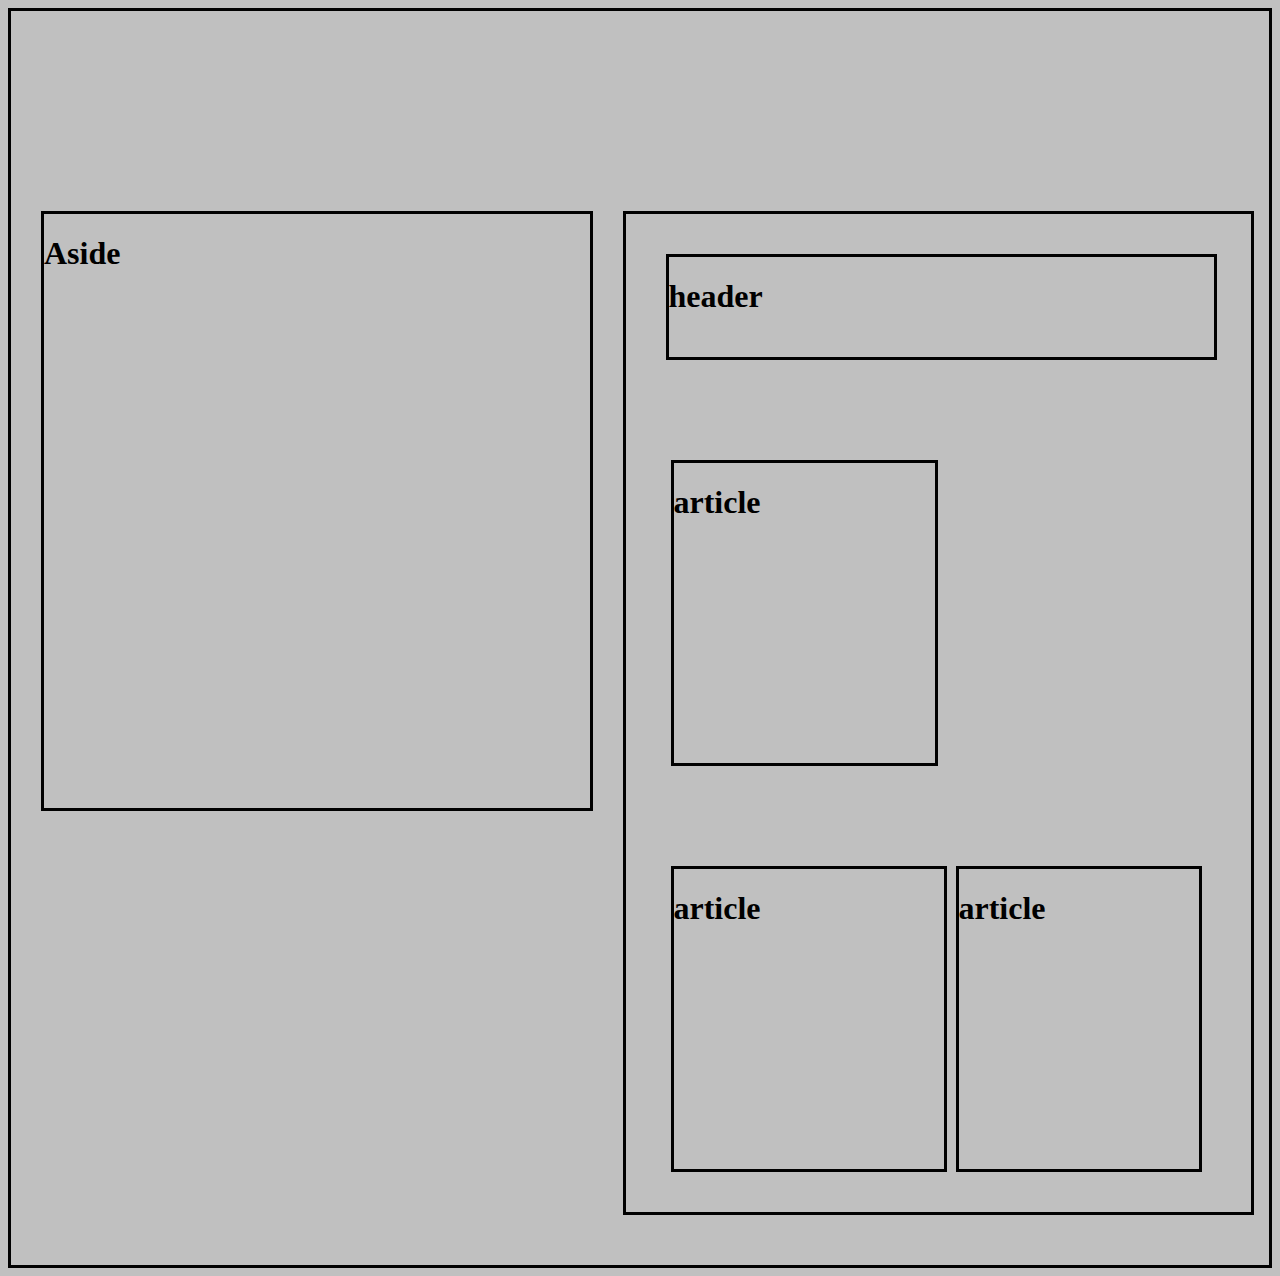
<file: html_CSS/Tp_5/tp_5.html>
<!DOCTYPE html>
<html>
<head>
	<title>Tp || 5</title>
	<link rel="stylesheet" type="text/css" href="CSS.css">
</head>
<body>
    <div id="container">
        
        <aside> <h1>Aside</h1></aside>
        <section>
            <header><h1>header</h1> </header>
            <article id='article_1'><h1>article</h1> </article>
            <article id='article_2'><h1>article</h1></article>
            <article id='article_3'><h1>article</h1></article>
        </section>
    </div>
    
</body>
</html>
</file>
<file: Implementation_maquettes_HTML_CSS/style.css>
@import url("https://fonts.googleapis.com/css2?family=Montserrat:wght@500&display=swap");

@font-face {
  font-family: AstroSpace;
  src: url(/fonts/AstroSpace.ttf);
}

body {
  margin: 0;
  padding: 0;
  font-family: "Montserrat", sans-serif;
}
.bloc_1{
    display: flex;
    width: 100%;
    padding-top: 2%;

}
.bloc_1 .des{
    width: 45%;
    background-color: #74C69D;
    padding-left: 200px;
    color: white;
}
.des h1{
    font-size: 15px;
}
.des p{
    opacity: 0.33;
    
}

.im{
    
    margin-left: 10%;
}
.im img{
    width: 500px;
}
.c_2 {
  margin-left: 15%;
  width: 45%;
}
.bloc_1 .des button{
    color: black;
    background-color:white;
    padding: 10px;
    margin-top: 5%;
    width: 100px;
}
.a{
    width: 100%;
    display: block;
    text-align: center;
}


.a_1 h1{
    font-size: 15px;
    color: #74C69D;
    text-align: center;
    

}
.a button{
    color: white;
    background-color:black;
    padding: 10px;
    margin-top: 10px;
    width: 100px;
    
}
.b{
    display: flex;
    padding-top: 50px;
}
.b_1 img{
    
    width: 500px;
}
.c_2 img{
    
    width: 500px;
}


.b button{
    color: white;
    background-color:black;
    padding: 10px;
    margin-top: 10px;
    width: 100px;
    
}
.c button{
    color: white;
    background-color:black;
    padding: 10px;
    margin-top: 10px;
    width: 100px;
}
/*.c_2 img{
    
    width: 500px;
}*/
.b_1{
    
    /*margin-left: 10%;*/
    width: 45%;
    
    padding-left: 150px;
}
.b_2{
    
    /*margin-left: 20%;*/
    margin-left: 5%;
    width: 45%;
   
}
.b_2 .des{
    width: 500px;
}
.c{
    display: flex;
    padding-top: 50px;

}
.c_1 {
    width: 45%;
    
    padding-left: 150px;
}
#cool{
    width: 70%;
}
ul {
    list-style-type: none;
  }

.service h1 {
    text-align: center;
}
.service h1 span{
    font-size: 25px;
    opacity: 0.33;
}
.service p {
    text-align: center;
}
.service button{
    color: white;
    background-color:black;
    padding: 13px;
    margin-top: 20px;
    width: 100px;
    margin-left: 40%;
    border-radius: 10px;
    
    
}
.footer{
    display: flex;
    margin-top: 20px;
    padding: 40px;
    background-color: #74C69D;
    
}
/*.res img{
  width: 50px;
}*/
#media{
    padding-left: 10%;
    
}
#licence{
    margin-left: 50%;
    
}
.ligne{
    display: flex;
    text-align: center;
}
.col1{
    padding-left: 25%;
    padding-top: 20px;
}
.col1 img{
    width: 400px;
    border: solid;
}
.col2 img{
    width: 400px;
    border: solid;
}
.col2{
    margin-left: 5%;
    padding-top: 20px;
    
}
.service{
    display: flex;
    width: 100%;
    margin-top: 5%;
    margin-bottom: 10%;
}
.service1{
    width: 300px;
    height: 400px;
    padding: auto;
    margin-left: 15%;
}
.service2{
    
    width: 300px;
    height: 400px;
    padding: auto;
    margin-left: 15%;
}
.service3{
    
    width: 300px;
    height: 400px;
    padding: auto;
    margin-left: 15%;
}
.service h4{
    margin-left: 50%;
}


header {
  background-color: #74C69D;
}

.main-nav {
  height: 90px;
}

.logo {
  
  line-height: 90px;
  margin-left: 30px;
  font-family: "AstroSpace", sans-serif;
}
li img{
    width: 25px;
    margin-right: 15px;
}
.contact{
    display: flex;
    margin-top: 5%;
    margin-bottom: 10%;
}
.ab{
    display: block;
    padding: 5px;
    
}
.abc{
    display: block;
    padding: 5px;
    
}
.abcd{
    display: block;
    padding: 5px;
    background-color: black;
    text-align: center;
    
}

.carte{
    margin-left: 5%;
    padding-top: 20px;
    height: 400px;
    
}
button span{
  color: white;
}
.carte img{
    height: 370px;
}

/*.form{
    background-color: blue;
    width: 400px;
    margin-left: 30%;
}*/
.form {
  padding-left: 20%;
  padding-top: 20PX;
  height: 430px;
  width: 25%;
}
.abcd button{
  background-color: black;
  border: none;
}


.navlinks {
  list-style: none;
  float: right;
  line-height: 90px;
  margin: 0;
  padding: 0;
}

.navlinks li {
  display: inline-block;
  margin: 0px 20px;
}

.navlinks li a {
  color: white;
  text-decoration: none;
  font-size: 18px;
  transition: all 0.3s linear 0s;
  text-transform: uppercase;
}


#check {
  display: none;
}

.menu-btn {
  font-size: 25px;
  color: white;
  float: right;
  line-height: 90px;
  margin-right: 40px;
  display: none;
  cursor: pointer;
}
.ab input{
  background-color: gainsboro;
  border-radius: 10px;
  border: bold;
  width: 250px;
}
.abcd {
  
  border-radius: 10px;
  border: bold;
  width: 250px;
  margin-top: 30px;
}
textarea{
  background-color: gainsboro;
  border-radius: 10px;
  border: bold;
  width: 250px;

}
label{
  padding: 10px;
}
.team img{
  margin-left: 5%;
}

@media (max-width: 800px) {
  .navlinks {
    position: fixed;
    width: 100%;
    height: 100vh;
    text-align: center;
    transition: all 0.5s;
    right: -100%;
    background: #222831;
  }
  .team{
    flex-direction: column;
  }
  .res img{
    flex-direction: column;
  }
  .im {
    margin-left: 22%;
}
  .c_1 {
    /* width: 45%; */
    /* padding-left: 150px; */
    margin-left: 5%;
    width: 500px;
}
.bloc_1 .des {
  width: 500px;
  background-color: #74C69D;
  padding-left: 200px;
  color: white;
}
  .bloc_1{
    flex-direction: column-reverse;
  }
  .b_1 {
    /* margin-left: 10%; */
    width: 45%;
    /* padding-left: 150px; */
    margin-left: 7%;
}
.c_2 {
  margin-left: 12%;
  width: 45%;
}
  .b{
    flex-direction: column;
  }
  .c{
    flex-direction: column-reverse;
  }
  .a{
    flex-direction: column;
  }
  .form {
    padding-left: 20%;
    padding-top: 20PX;
    height: 430px;
    width: 25%;
    margin-left: 15%;
}
.carte {
  margin-left: 27%;
  padding-top: 20px;
  height: 400px;
}
  .col2 {
    padding-left: 20%;
}
.contact{
  flex-direction: column-reverse;
}
.carte img {
  height: 270px;
}
.service1{
  margin-left: 35%;
}
.service2{
  margin-left: 35%;
}
.service3{
  margin-left: 35%;
}
  .service{
    flex-direction: column;
  }
  .footer{
    flex-direction: column;
  }
  .ligne{
    flex-direction: column;
    padding-right: 17%;
    text-align: center;
  }
  
  .navlinks li {
    display: block;
  }

  .navlinks li a {
    font-size: 20px;
  }
  #media {
    padding-left: 40%;
}
#licence {
  margin-left: 35%;
}

  .navlinks li a:hover {
    border-bottom: none;
  }

  .menu-btn {
    display: block;
  }

  #check:checked ~ .navlinks {
    right: 0;
  }
}

@media (max-width: 360px) {
  .logo {
    margin-left: 10px;
    font-size: 25px;
  }

  .menu-btn {
    margin-right: 10px;
    font-size: 25px;
  }

  .menu-btn:focus {
    color: blue;
  }
}
</file>
<file: Projet_Js/style.css>
body{
    background-color: #A9A9A9;
}
.container{
    display: flex;
    background-color: coral;
    margin: 100px;
    height: 840px;
}

.a{
    background-color: #696969	;
    width: 350px;
    max-height: 1020px;
}
.b{
    background-color: #696969;
    width: 100%;
}
.bloc{
    
    /*width: 100%;*/
    height: 200px;
    margin: 20px;    
}
.bloc_1{
    display: flex;
}
.bloc_2{
    display: flex;
}
.Eng{
    background-color: silver;
    width: 150px;
    height: 90px;
    margin: 5px;
    border-radius: 10px;
}
/*.Eng:hover{
    background-color: #2196F3;
}*/
.salles{
    background-color: silver;
    width: 150px;
    height: 90px;
    margin: 5px;
    border-radius: 10px;

}
/*.salles:hover{
    background-color: rgb(11, 197, 11);
}*/
.classes{
    background-color: silver;
    width: 150px;
    height: 90px;
    margin: 5px;
    border-radius: 10px;

}
/*.classes:hover{
    background-color: orangered;
}*/
.modules{
    background-color: silver;
    width: 150px;
    height: 90px;
    margin: 5px;
    border-radius: 10px;

}
/*.modules:hover{
    background-color: rgb(139,0,0);
}*/
.recherche{
    margin: 20px;
    width: 100%;
}
.liste{
    margin: 40px;
}
.recherche input{
    width: 300px;
    border: none;
    border-radius: 5px;
    background-color: rgb(128, 128, 128);
    height: 30px;
}
.liste{
    margin: 20px;
    width: 100%;

}
.liste select{
    width: 300px;
    border: none;
    border-radius: 5px;
    height: 30px;
    background-color: white;
}
.bloc_1 span{
    margin-left: 80px;
}
svg{
    margin: 10px;
    padding: 5px;
    border-radius: 15px;

}
.Eng svg{
    background-color: #2196F3;
}
.salles svg{
    background-color: rgb(11, 197, 11);

}
.classes svg{
    background-color: orangered;
}
.modules svg{
    background-color: rgb(139,0,0);
}
pre{
    margin: 10px;
}
.planing h1{
    color: white;
}
.planing {
    background-color: black;
    width: 1265px;
    height: 100px;
    padding: 10px;
    display: flex;
}
.horaires{
    /*background-color: #808080;*/
    background-color: #808080;
    width: 1285px;
    margin-right: 0%;
    border-radius: 15px;

}
#span{
    color: white;
    margin-left: 93px;
    
}
.jour{
    background-color: #B0C4DE	;
    height: 100px;
    padding-top: 10px;
    padding-bottom: 5px;
    margin-top: 2px;
    border-radius: 15px;
    display: flex;
    
}
.contenuElt {
    text-align: center;
    color: white;
}
.contenuElt p{
    line-height: 8px;
}
.contenuElt .span2{
    font-weight: bold;
    
}
.contenuElt .span1 ,.span3{
    font-size: 13px;
    padding: 4px;
    
}
.jo{
    background-color: black;
    /*margin-top: 0px;
    height: 100px;*/
    border-radius: 10px;
    display: flex;
    width: 100px;
    height: 100px;
    
}
.hor{
    
    width: 100%;
    border-radius: 10px;
}
.elt{
    height: 80%;
    padding-top: 1PX;
    padding-bottom: 17PX;
    margin-top: 1PX;
    border-radius: 15px;
}
#plus{
    color: green;
}
.jour .jo span{
    color: white;
    width: 100px;
    border-radius: 15px;
    text-align: center;
    display: flex;
    align-items: center;
    justify-content: space-around;
    /*padding: .1rem;
    padding-top: 30px;
    padding-bottom: 35px;
    padding-top: 30px;*/
    justify-items: center;
    font-size: 18px;
}
.jour .jo span span{
    color: green;
    
}
.switch {
    position: relative;
    display: inline-block;
    width: 60px;
    height: 34px;
  }
  
  .switch input { 
    opacity: 0;
    width: 0;
    height: 0;
  }
  
  .slider {
    position: absolute;
    cursor: pointer;
    top: 0;
    left: 0;
    right: 0;
    bottom: 0;
    background-color: #ccc;
    -webkit-transition: .4s;
    transition: .4s;
  }
  
  .slider:before {
    position: absolute;
    content: "";
    height: 26px;
    width: 26px;
    left: 4px;
    bottom: 4px;
    background-color: black;
    -webkit-transition: .4s;
    transition: .4s;
  }
  
  input:checked + .slider {
    background-color: white;
  }
  
  input:focus + .slider {
    box-shadow: 0 0 1px white;
  }
  
  input:checked + .slider:before {
    -webkit-transform: translateX(26px);
    -ms-transform: translateX(26px);
    transform: translateX(26px);
  }
  
  /* Rounded sliders */
  .slider.round {
    border-radius: 34px;
  }
  
  .slider.round:before {
    border-radius: 50%;
  }
  strong{
    color: white;
    font-size: 30px;
  }
  .p1{
    width: 400px;
    color: white;
  }
  .p2{
    margin-left: 800px;
  }
  .bloc_2 span{
    margin-left: 80px;
  }
  .bloc span{
    font-size: 20px;
  }
  .bloc pre{
    font-size: 17px;
  }
  #mon-formulaire {
	display: none;
    background-color: gray;
    width: 400px;
    height: 280px;
    opacity: 0.8;
    position: absolute;
    top: 50%;
    left: 50%;
    transform: translate(-50%, -50%);
    /* border: 1px solid #ccc; */
    /* box-shadow: 0 0 10px rgba(0, 0, 0, 0.2); */
    z-index: 1;
    
}
#mon-formulaire h1 {
	
    background-color: black;
    text-align: center;
    color: white;
    margin-top: -18PX;
}
#select{
    
    
    width: 80px;
}
/*#mon-formulaire select{
	margin-left: 160px;
    
}*/
#mon-formulaire label{
	margin-left: 50px;
    color: white;
    
    
}
#mon-formulaire .input{
    text-align: center;
    margin-top: 100px;
    height: 30px;
    background-color: black;
    padding-top: 10px;
}
.s1{
    margin-left: 100px;
    margin-bottom: 2px;
}
.s2{
    margin-left: 79px;
    margin-bottom: 2px;
}
.s3{
    margin-left: 117px;
    margin-bottom: 2px;
}
.s4{
    margin-left: 70px;
    margin-bottom: 2px;
}
.s5{
    margin-left: 88px;
}
</file>
<file: Tp_JS/style.css>
header{
    background-color: silver;
}
a{
    margin-left: 130px;
    text-decoration: none;
    font-size: 50px;
}
</file>
<file: Tp_JS/Tp_5/style.css>
/* coding with nick */

@import url('https://fonts.googleapis.com/css2?family=Poppins:wght@200;300;400;500&display=swap');

*{
  box-sizing: border-box;
}
body{
  background-color: #b8c6db;
  background-image: linear-gradient(315deg, #b8c6db 0%, #f5f7f7 100%);
  font-family: 'Poppins', sans-serif;
  display: flex;
  align-items: center;
  justify-content: center;
  height: 100vh;
  overflow: hidden;
  margin: 0;
}
.quiz-container{
  background-color: #fff;
  border-radius: 10px;
  box-shadow: 0 0 10px 2px rgba(100, 100, 100, 0.1);
  width: 600px;
  overflow: hidden;
}
.quiz-header{
  padding: 4rem;
}
h2{
  padding: 1rem;
  text-align: center;
  margin: 0;
}

ul{
  list-style-type: none;
  padding: 0;
}
ul li{
  font-size: 1.2rem;
  margin: 1rem 0;
}
ul li label{
  cursor: pointer;
}
button{
  background-color: #884da7;
  color: #fff;
  border: none;
  display: block;
  width: 100%;
  cursor: pointer;
  font-size: 1.1rem;
  font-family: inherit;
  padding: 1.3rem;
}
button:hover{
  background-color: #44b927;
}
/*button:focus{
  outline: none;
  background-color: #44b927;
}*/
</file>
<file: html_CSS/CSS.css>
img{
	width: 70%
}
#a{
	text-decoration: underline;
}
#b{
	font-style: italic;
}
</file>
<file: Projet_Js/style1.css>
#mon-formulaire {
	display: none;
    background-color: gray;
    width: 400px;
    height: 280px;
    opacity: 0.5;
    
}
#mon-formulaire h1 {
	
    background-color: black;
    text-align: center;
    color: white;
}
/*#select{
    
    
    display: inline-block; 
}
/*#mon-formulaire select{
	margin-left: 160px;
    
}*/
#mon-formulaire label{
	margin-left: 50px;
    color: white;
    
    
}
#mon-formulaire .input{
    text-align: center;
    margin-top: 100px;
    height: 30px;
    background-color: black;
    padding-top: 10px;
}
</file>
<file: html_CSS/Tp_4/CSS.css>
h1{
    border: solid;
    text-align: center;
    background-color: rgb(240, 20, 53);
    width: 30%;
    margin: auto;
    
}
#hs{
    color: #120fc8;
    border: solid;
    border-color: gray;
    width: 40%;
    margin:auto ;
    margin-top: 20px;
    background-color: #d6c314;

}
#s{
    background-color: #d6c314;
    color: #120fc8;
    width: 40%;
    margin:auto ;
    margin-top: 20px;
}
html{
    background-image: url("imag.jpeg");
}
p::first-letter {
    color: red;
    font-size: 200%;
    font-size: bold;
  }
</file>
<file: html_CSS/Tp_5/CSS.css>
body{
    border: solid;
    background-color:silver;
    padding: auto;

    

}
section{
    
    margin-top: 200px;
    display: inline-block;
    width: 100%;
    padding: 40px;
    border: solid;
    margin-right: 15px;
    margin-bottom: 50px;
    
}
article{
    
    display: inline-block;
    margin-left: 5px;
    height: 300px;
    margin-top: 100px;
}
#article_1{
    
    border: solid;
    width: 261px;
}
#article_2{
    
    border: solid;
    width: 270px;
}
#article_3{
    /*width: 267px;*/ 
    width: 240px;   
    border: solid;
}
header{
    width: 100%;
    height: 100px;
    border: solid;
}
aside{
    display: inline-table;
    margin-right: 30px;
    margin-left: 30px;
    height: 594px;
    width: 100%;
    margin-top: 200px;
    border: solid;
    

    
}
#container{
    display: flex;
}
</file>
